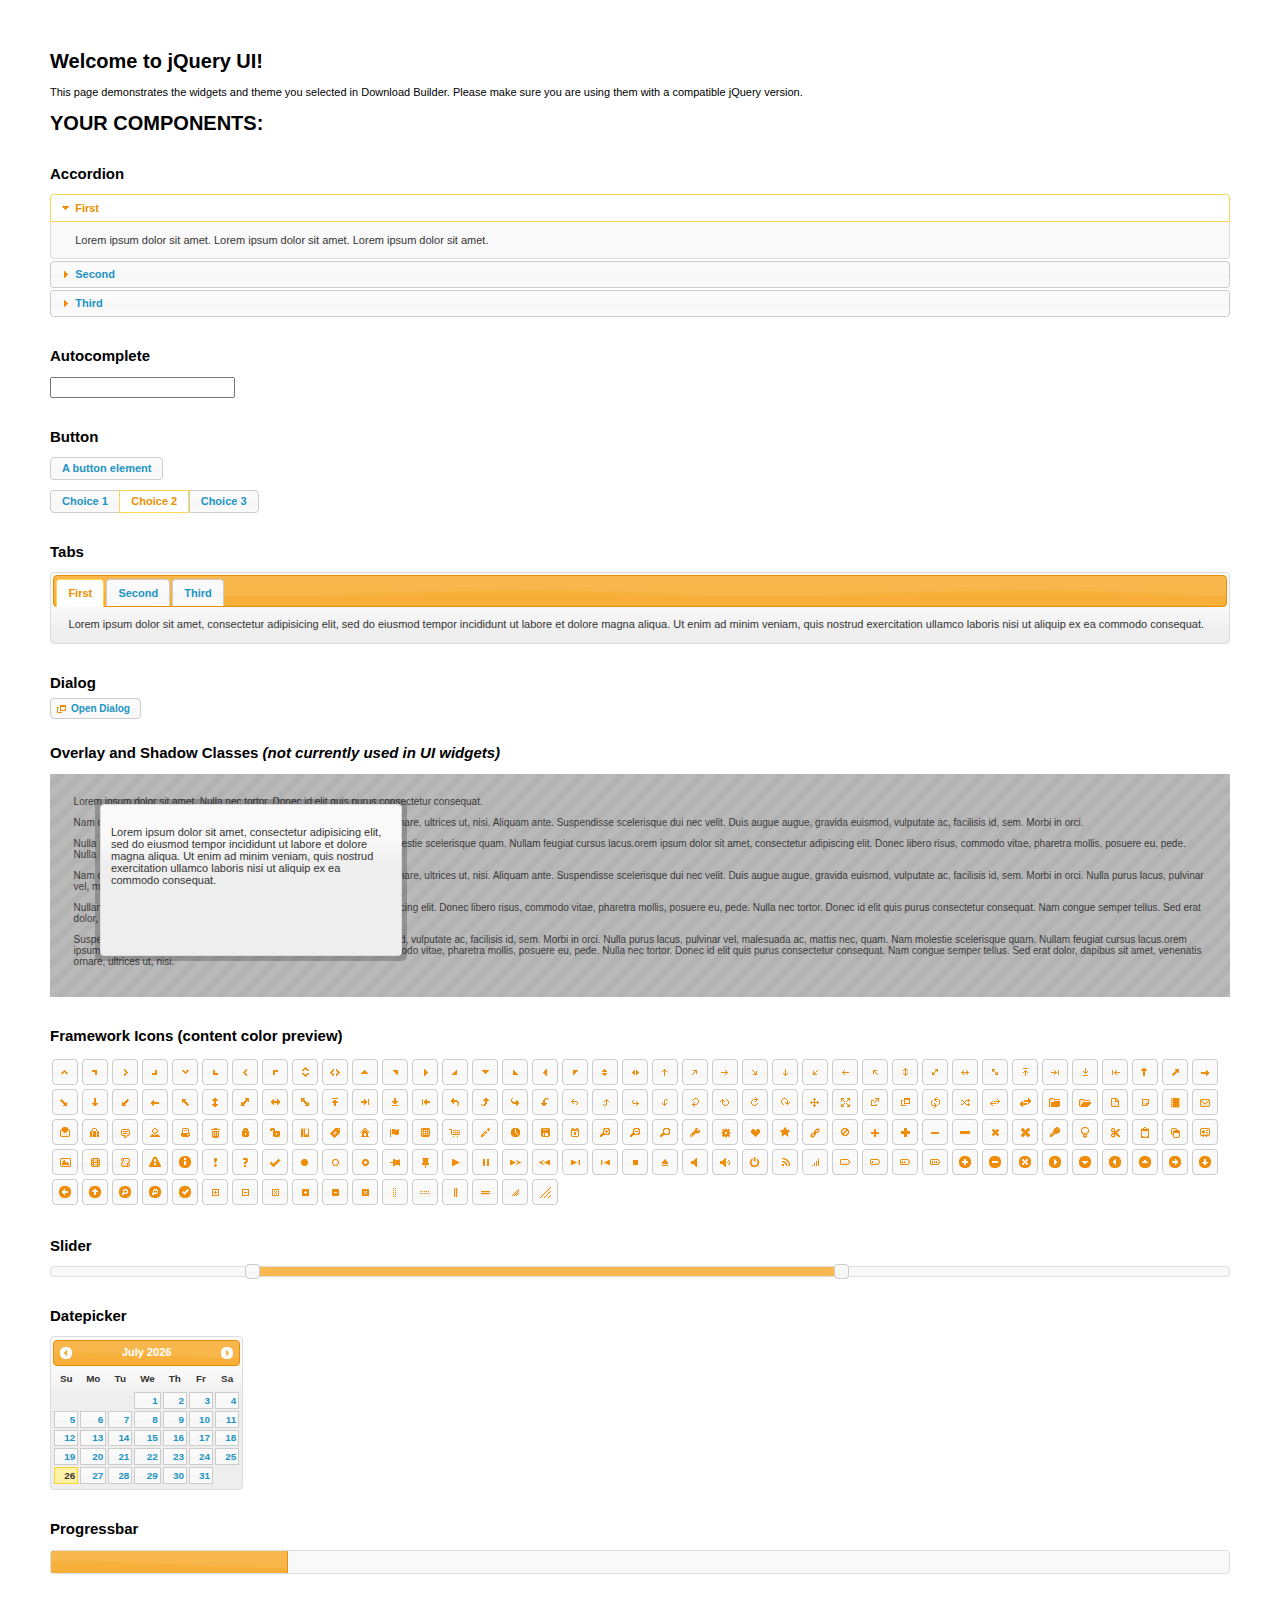
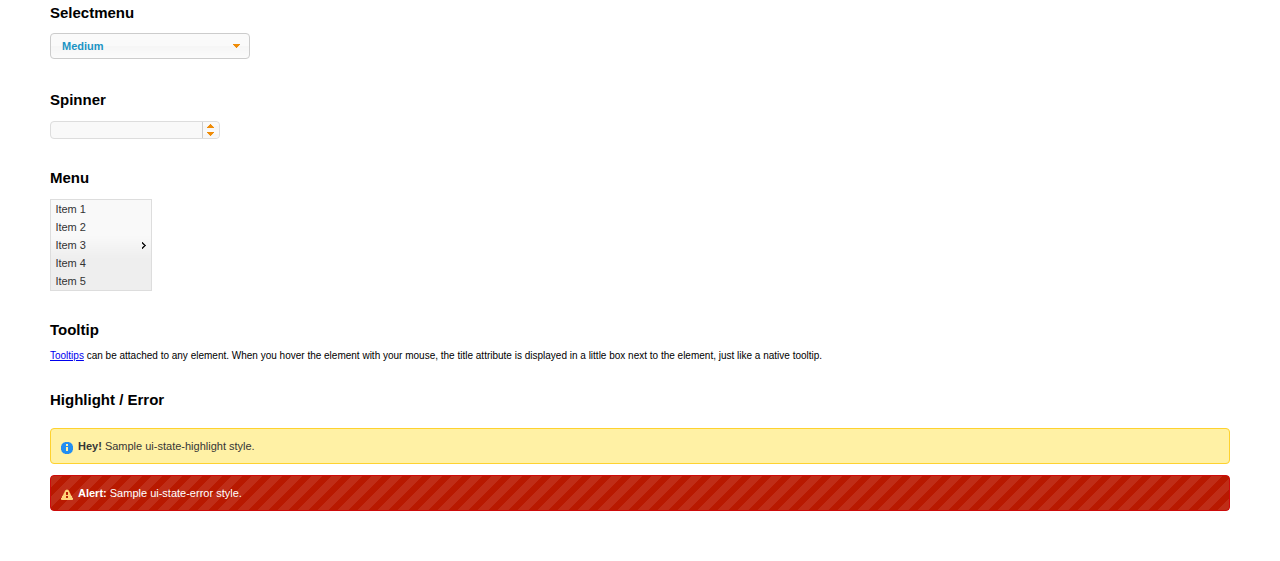
<file: assets/lib/jquery-ui/index.html>
<!doctype html>
<html lang="us">
<head>
	<meta charset="utf-8">
	<title>jQuery UI Example Page</title>
	<link href="jquery-ui.css" rel="stylesheet">
	<style>
	body{
		font: 62.5% "Trebuchet MS", sans-serif;
		margin: 50px;
	}
	.demoHeaders {
		margin-top: 2em;
	}
	#dialog-link {
		padding: .4em 1em .4em 20px;
		text-decoration: none;
		position: relative;
	}
	#dialog-link span.ui-icon {
		margin: 0 5px 0 0;
		position: absolute;
		left: .2em;
		top: 50%;
		margin-top: -8px;
	}
	#icons {
		margin: 0;
		padding: 0;
	}
	#icons li {
		margin: 2px;
		position: relative;
		padding: 4px 0;
		cursor: pointer;
		float: left;
		list-style: none;
	}
	#icons span.ui-icon {
		float: left;
		margin: 0 4px;
	}
	.fakewindowcontain .ui-widget-overlay {
		position: absolute;
	}
	select {
		width: 200px;
	}
	</style>
</head>
<body>

<h1>Welcome to jQuery UI!</h1>

<div class="ui-widget">
	<p>This page demonstrates the widgets and theme you selected in Download Builder. Please make sure you are using them with a compatible jQuery version.</p>
</div>

<h1>YOUR COMPONENTS:</h1>


<!-- Accordion -->
<h2 class="demoHeaders">Accordion</h2>
<div id="accordion">
	<h3>First</h3>
	<div>Lorem ipsum dolor sit amet. Lorem ipsum dolor sit amet. Lorem ipsum dolor sit amet.</div>
	<h3>Second</h3>
	<div>Phasellus mattis tincidunt nibh.</div>
	<h3>Third</h3>
	<div>Nam dui erat, auctor a, dignissim quis.</div>
</div>



<!-- Autocomplete -->
<h2 class="demoHeaders">Autocomplete</h2>
<div>
	<input id="autocomplete" title="type &quot;a&quot;">
</div>



<!-- Button -->
<h2 class="demoHeaders">Button</h2>
<button id="button">A button element</button>
<form style="margin-top: 1em;">
	<div id="radioset">
		<input type="radio" id="radio1" name="radio"><label for="radio1">Choice 1</label>
		<input type="radio" id="radio2" name="radio" checked="checked"><label for="radio2">Choice 2</label>
		<input type="radio" id="radio3" name="radio"><label for="radio3">Choice 3</label>
	</div>
</form>



<!-- Tabs -->
<h2 class="demoHeaders">Tabs</h2>
<div id="tabs">
	<ul>
		<li><a href="#tabs-1">First</a></li>
		<li><a href="#tabs-2">Second</a></li>
		<li><a href="#tabs-3">Third</a></li>
	</ul>
	<div id="tabs-1">Lorem ipsum dolor sit amet, consectetur adipisicing elit, sed do eiusmod tempor incididunt ut labore et dolore magna aliqua. Ut enim ad minim veniam, quis nostrud exercitation ullamco laboris nisi ut aliquip ex ea commodo consequat.</div>
	<div id="tabs-2">Phasellus mattis tincidunt nibh. Cras orci urna, blandit id, pretium vel, aliquet ornare, felis. Maecenas scelerisque sem non nisl. Fusce sed lorem in enim dictum bibendum.</div>
	<div id="tabs-3">Nam dui erat, auctor a, dignissim quis, sollicitudin eu, felis. Pellentesque nisi urna, interdum eget, sagittis et, consequat vestibulum, lacus. Mauris porttitor ullamcorper augue.</div>
</div>



<!-- Dialog NOTE: Dialog is not generated by UI in this demo so it can be visually styled in themeroller-->
<h2 class="demoHeaders">Dialog</h2>
<p><a href="#" id="dialog-link" class="ui-state-default ui-corner-all"><span class="ui-icon ui-icon-newwin"></span>Open Dialog</a></p>

<h2 class="demoHeaders">Overlay and Shadow Classes <em>(not currently used in UI widgets)</em></h2>
<div style="position: relative; width: 96%; height: 200px; padding:1% 2%; overflow:hidden;" class="fakewindowcontain">
	<p>Lorem ipsum dolor sit amet,  Nulla nec tortor. Donec id elit quis purus consectetur consequat. </p><p>Nam congue semper tellus. Sed erat dolor, dapibus sit amet, venenatis ornare, ultrices ut, nisi. Aliquam ante. Suspendisse scelerisque dui nec velit. Duis augue augue, gravida euismod, vulputate ac, facilisis id, sem. Morbi in orci. </p><p>Nulla purus lacus, pulvinar vel, malesuada ac, mattis nec, quam. Nam molestie scelerisque quam. Nullam feugiat cursus lacus.orem ipsum dolor sit amet, consectetur adipiscing elit. Donec libero risus, commodo vitae, pharetra mollis, posuere eu, pede. Nulla nec tortor. Donec id elit quis purus consectetur consequat. </p><p>Nam congue semper tellus. Sed erat dolor, dapibus sit amet, venenatis ornare, ultrices ut, nisi. Aliquam ante. Suspendisse scelerisque dui nec velit. Duis augue augue, gravida euismod, vulputate ac, facilisis id, sem. Morbi in orci. Nulla purus lacus, pulvinar vel, malesuada ac, mattis nec, quam. Nam molestie scelerisque quam. </p><p>Nullam feugiat cursus lacus.orem ipsum dolor sit amet, consectetur adipiscing elit. Donec libero risus, commodo vitae, pharetra mollis, posuere eu, pede. Nulla nec tortor. Donec id elit quis purus consectetur consequat. Nam congue semper tellus. Sed erat dolor, dapibus sit amet, venenatis ornare, ultrices ut, nisi. Aliquam ante. </p><p>Suspendisse scelerisque dui nec velit. Duis augue augue, gravida euismod, vulputate ac, facilisis id, sem. Morbi in orci. Nulla purus lacus, pulvinar vel, malesuada ac, mattis nec, quam. Nam molestie scelerisque quam. Nullam feugiat cursus lacus.orem ipsum dolor sit amet, consectetur adipiscing elit. Donec libero risus, commodo vitae, pharetra mollis, posuere eu, pede. Nulla nec tortor. Donec id elit quis purus consectetur consequat. Nam congue semper tellus. Sed erat dolor, dapibus sit amet, venenatis ornare, ultrices ut, nisi. </p>

	<!-- ui-dialog -->
	<div class="ui-overlay"><div class="ui-widget-overlay"></div><div class="ui-widget-shadow ui-corner-all" style="width: 302px; height: 152px; position: absolute; left: 50px; top: 30px;"></div></div>
	<div style="position: absolute; width: 280px; height: 130px;left: 50px; top: 30px; padding: 10px;" class="ui-widget ui-widget-content ui-corner-all">
		<div class="ui-dialog-content ui-widget-content" style="background: none; border: 0;">
			<p>Lorem ipsum dolor sit amet, consectetur adipisicing elit, sed do eiusmod tempor incididunt ut labore et dolore magna aliqua. Ut enim ad minim veniam, quis nostrud exercitation ullamco laboris nisi ut aliquip ex ea commodo consequat.</p>
		</div>
	</div>

</div>

<!-- ui-dialog -->
<div id="dialog" title="Dialog Title">
	<p>Lorem ipsum dolor sit amet, consectetur adipisicing elit, sed do eiusmod tempor incididunt ut labore et dolore magna aliqua. Ut enim ad minim veniam, quis nostrud exercitation ullamco laboris nisi ut aliquip ex ea commodo consequat.</p>
</div>



<h2 class="demoHeaders">Framework Icons (content color preview)</h2>
<ul id="icons" class="ui-widget ui-helper-clearfix">
	<li class="ui-state-default ui-corner-all" title=".ui-icon-carat-1-n"><span class="ui-icon ui-icon-carat-1-n"></span></li>
	<li class="ui-state-default ui-corner-all" title=".ui-icon-carat-1-ne"><span class="ui-icon ui-icon-carat-1-ne"></span></li>
	<li class="ui-state-default ui-corner-all" title=".ui-icon-carat-1-e"><span class="ui-icon ui-icon-carat-1-e"></span></li>
	<li class="ui-state-default ui-corner-all" title=".ui-icon-carat-1-se"><span class="ui-icon ui-icon-carat-1-se"></span></li>
	<li class="ui-state-default ui-corner-all" title=".ui-icon-carat-1-s"><span class="ui-icon ui-icon-carat-1-s"></span></li>
	<li class="ui-state-default ui-corner-all" title=".ui-icon-carat-1-sw"><span class="ui-icon ui-icon-carat-1-sw"></span></li>
	<li class="ui-state-default ui-corner-all" title=".ui-icon-carat-1-w"><span class="ui-icon ui-icon-carat-1-w"></span></li>
	<li class="ui-state-default ui-corner-all" title=".ui-icon-carat-1-nw"><span class="ui-icon ui-icon-carat-1-nw"></span></li>
	<li class="ui-state-default ui-corner-all" title=".ui-icon-carat-2-n-s"><span class="ui-icon ui-icon-carat-2-n-s"></span></li>
	<li class="ui-state-default ui-corner-all" title=".ui-icon-carat-2-e-w"><span class="ui-icon ui-icon-carat-2-e-w"></span></li>
	<li class="ui-state-default ui-corner-all" title=".ui-icon-triangle-1-n"><span class="ui-icon ui-icon-triangle-1-n"></span></li>
	<li class="ui-state-default ui-corner-all" title=".ui-icon-triangle-1-ne"><span class="ui-icon ui-icon-triangle-1-ne"></span></li>
	<li class="ui-state-default ui-corner-all" title=".ui-icon-triangle-1-e"><span class="ui-icon ui-icon-triangle-1-e"></span></li>
	<li class="ui-state-default ui-corner-all" title=".ui-icon-triangle-1-se"><span class="ui-icon ui-icon-triangle-1-se"></span></li>
	<li class="ui-state-default ui-corner-all" title=".ui-icon-triangle-1-s"><span class="ui-icon ui-icon-triangle-1-s"></span></li>
	<li class="ui-state-default ui-corner-all" title=".ui-icon-triangle-1-sw"><span class="ui-icon ui-icon-triangle-1-sw"></span></li>
	<li class="ui-state-default ui-corner-all" title=".ui-icon-triangle-1-w"><span class="ui-icon ui-icon-triangle-1-w"></span></li>
	<li class="ui-state-default ui-corner-all" title=".ui-icon-triangle-1-nw"><span class="ui-icon ui-icon-triangle-1-nw"></span></li>
	<li class="ui-state-default ui-corner-all" title=".ui-icon-triangle-2-n-s"><span class="ui-icon ui-icon-triangle-2-n-s"></span></li>
	<li class="ui-state-default ui-corner-all" title=".ui-icon-triangle-2-e-w"><span class="ui-icon ui-icon-triangle-2-e-w"></span></li>
	<li class="ui-state-default ui-corner-all" title=".ui-icon-arrow-1-n"><span class="ui-icon ui-icon-arrow-1-n"></span></li>
	<li class="ui-state-default ui-corner-all" title=".ui-icon-arrow-1-ne"><span class="ui-icon ui-icon-arrow-1-ne"></span></li>
	<li class="ui-state-default ui-corner-all" title=".ui-icon-arrow-1-e"><span class="ui-icon ui-icon-arrow-1-e"></span></li>
	<li class="ui-state-default ui-corner-all" title=".ui-icon-arrow-1-se"><span class="ui-icon ui-icon-arrow-1-se"></span></li>
	<li class="ui-state-default ui-corner-all" title=".ui-icon-arrow-1-s"><span class="ui-icon ui-icon-arrow-1-s"></span></li>
	<li class="ui-state-default ui-corner-all" title=".ui-icon-arrow-1-sw"><span class="ui-icon ui-icon-arrow-1-sw"></span></li>
	<li class="ui-state-default ui-corner-all" title=".ui-icon-arrow-1-w"><span class="ui-icon ui-icon-arrow-1-w"></span></li>
	<li class="ui-state-default ui-corner-all" title=".ui-icon-arrow-1-nw"><span class="ui-icon ui-icon-arrow-1-nw"></span></li>
	<li class="ui-state-default ui-corner-all" title=".ui-icon-arrow-2-n-s"><span class="ui-icon ui-icon-arrow-2-n-s"></span></li>
	<li class="ui-state-default ui-corner-all" title=".ui-icon-arrow-2-ne-sw"><span class="ui-icon ui-icon-arrow-2-ne-sw"></span></li>
	<li class="ui-state-default ui-corner-all" title=".ui-icon-arrow-2-e-w"><span class="ui-icon ui-icon-arrow-2-e-w"></span></li>
	<li class="ui-state-default ui-corner-all" title=".ui-icon-arrow-2-se-nw"><span class="ui-icon ui-icon-arrow-2-se-nw"></span></li>
	<li class="ui-state-default ui-corner-all" title=".ui-icon-arrowstop-1-n"><span class="ui-icon ui-icon-arrowstop-1-n"></span></li>
	<li class="ui-state-default ui-corner-all" title=".ui-icon-arrowstop-1-e"><span class="ui-icon ui-icon-arrowstop-1-e"></span></li>
	<li class="ui-state-default ui-corner-all" title=".ui-icon-arrowstop-1-s"><span class="ui-icon ui-icon-arrowstop-1-s"></span></li>
	<li class="ui-state-default ui-corner-all" title=".ui-icon-arrowstop-1-w"><span class="ui-icon ui-icon-arrowstop-1-w"></span></li>
	<li class="ui-state-default ui-corner-all" title=".ui-icon-arrowthick-1-n"><span class="ui-icon ui-icon-arrowthick-1-n"></span></li>
	<li class="ui-state-default ui-corner-all" title=".ui-icon-arrowthick-1-ne"><span class="ui-icon ui-icon-arrowthick-1-ne"></span></li>
	<li class="ui-state-default ui-corner-all" title=".ui-icon-arrowthick-1-e"><span class="ui-icon ui-icon-arrowthick-1-e"></span></li>
	<li class="ui-state-default ui-corner-all" title=".ui-icon-arrowthick-1-se"><span class="ui-icon ui-icon-arrowthick-1-se"></span></li>
	<li class="ui-state-default ui-corner-all" title=".ui-icon-arrowthick-1-s"><span class="ui-icon ui-icon-arrowthick-1-s"></span></li>
	<li class="ui-state-default ui-corner-all" title=".ui-icon-arrowthick-1-sw"><span class="ui-icon ui-icon-arrowthick-1-sw"></span></li>
	<li class="ui-state-default ui-corner-all" title=".ui-icon-arrowthick-1-w"><span class="ui-icon ui-icon-arrowthick-1-w"></span></li>
	<li class="ui-state-default ui-corner-all" title=".ui-icon-arrowthick-1-nw"><span class="ui-icon ui-icon-arrowthick-1-nw"></span></li>
	<li class="ui-state-default ui-corner-all" title=".ui-icon-arrowthick-2-n-s"><span class="ui-icon ui-icon-arrowthick-2-n-s"></span></li>
	<li class="ui-state-default ui-corner-all" title=".ui-icon-arrowthick-2-ne-sw"><span class="ui-icon ui-icon-arrowthick-2-ne-sw"></span></li>
	<li class="ui-state-default ui-corner-all" title=".ui-icon-arrowthick-2-e-w"><span class="ui-icon ui-icon-arrowthick-2-e-w"></span></li>
	<li class="ui-state-default ui-corner-all" title=".ui-icon-arrowthick-2-se-nw"><span class="ui-icon ui-icon-arrowthick-2-se-nw"></span></li>
	<li class="ui-state-default ui-corner-all" title=".ui-icon-arrowthickstop-1-n"><span class="ui-icon ui-icon-arrowthickstop-1-n"></span></li>
	<li class="ui-state-default ui-corner-all" title=".ui-icon-arrowthickstop-1-e"><span class="ui-icon ui-icon-arrowthickstop-1-e"></span></li>
	<li class="ui-state-default ui-corner-all" title=".ui-icon-arrowthickstop-1-s"><span class="ui-icon ui-icon-arrowthickstop-1-s"></span></li>
	<li class="ui-state-default ui-corner-all" title=".ui-icon-arrowthickstop-1-w"><span class="ui-icon ui-icon-arrowthickstop-1-w"></span></li>
	<li class="ui-state-default ui-corner-all" title=".ui-icon-arrowreturnthick-1-w"><span class="ui-icon ui-icon-arrowreturnthick-1-w"></span></li>
	<li class="ui-state-default ui-corner-all" title=".ui-icon-arrowreturnthick-1-n"><span class="ui-icon ui-icon-arrowreturnthick-1-n"></span></li>
	<li class="ui-state-default ui-corner-all" title=".ui-icon-arrowreturnthick-1-e"><span class="ui-icon ui-icon-arrowreturnthick-1-e"></span></li>
	<li class="ui-state-default ui-corner-all" title=".ui-icon-arrowreturnthick-1-s"><span class="ui-icon ui-icon-arrowreturnthick-1-s"></span></li>
	<li class="ui-state-default ui-corner-all" title=".ui-icon-arrowreturn-1-w"><span class="ui-icon ui-icon-arrowreturn-1-w"></span></li>
	<li class="ui-state-default ui-corner-all" title=".ui-icon-arrowreturn-1-n"><span class="ui-icon ui-icon-arrowreturn-1-n"></span></li>
	<li class="ui-state-default ui-corner-all" title=".ui-icon-arrowreturn-1-e"><span class="ui-icon ui-icon-arrowreturn-1-e"></span></li>
	<li class="ui-state-default ui-corner-all" title=".ui-icon-arrowreturn-1-s"><span class="ui-icon ui-icon-arrowreturn-1-s"></span></li>
	<li class="ui-state-default ui-corner-all" title=".ui-icon-arrowrefresh-1-w"><span class="ui-icon ui-icon-arrowrefresh-1-w"></span></li>
	<li class="ui-state-default ui-corner-all" title=".ui-icon-arrowrefresh-1-n"><span class="ui-icon ui-icon-arrowrefresh-1-n"></span></li>
	<li class="ui-state-default ui-corner-all" title=".ui-icon-arrowrefresh-1-e"><span class="ui-icon ui-icon-arrowrefresh-1-e"></span></li>
	<li class="ui-state-default ui-corner-all" title=".ui-icon-arrowrefresh-1-s"><span class="ui-icon ui-icon-arrowrefresh-1-s"></span></li>
	<li class="ui-state-default ui-corner-all" title=".ui-icon-arrow-4"><span class="ui-icon ui-icon-arrow-4"></span></li>
	<li class="ui-state-default ui-corner-all" title=".ui-icon-arrow-4-diag"><span class="ui-icon ui-icon-arrow-4-diag"></span></li>
	<li class="ui-state-default ui-corner-all" title=".ui-icon-extlink"><span class="ui-icon ui-icon-extlink"></span></li>
	<li class="ui-state-default ui-corner-all" title=".ui-icon-newwin"><span class="ui-icon ui-icon-newwin"></span></li>
	<li class="ui-state-default ui-corner-all" title=".ui-icon-refresh"><span class="ui-icon ui-icon-refresh"></span></li>
	<li class="ui-state-default ui-corner-all" title=".ui-icon-shuffle"><span class="ui-icon ui-icon-shuffle"></span></li>
	<li class="ui-state-default ui-corner-all" title=".ui-icon-transfer-e-w"><span class="ui-icon ui-icon-transfer-e-w"></span></li>
	<li class="ui-state-default ui-corner-all" title=".ui-icon-transferthick-e-w"><span class="ui-icon ui-icon-transferthick-e-w"></span></li>
	<li class="ui-state-default ui-corner-all" title=".ui-icon-folder-collapsed"><span class="ui-icon ui-icon-folder-collapsed"></span></li>
	<li class="ui-state-default ui-corner-all" title=".ui-icon-folder-open"><span class="ui-icon ui-icon-folder-open"></span></li>
	<li class="ui-state-default ui-corner-all" title=".ui-icon-document"><span class="ui-icon ui-icon-document"></span></li>
	<li class="ui-state-default ui-corner-all" title=".ui-icon-document-b"><span class="ui-icon ui-icon-document-b"></span></li>
	<li class="ui-state-default ui-corner-all" title=".ui-icon-note"><span class="ui-icon ui-icon-note"></span></li>
	<li class="ui-state-default ui-corner-all" title=".ui-icon-mail-closed"><span class="ui-icon ui-icon-mail-closed"></span></li>
	<li class="ui-state-default ui-corner-all" title=".ui-icon-mail-open"><span class="ui-icon ui-icon-mail-open"></span></li>
	<li class="ui-state-default ui-corner-all" title=".ui-icon-suitcase"><span class="ui-icon ui-icon-suitcase"></span></li>
	<li class="ui-state-default ui-corner-all" title=".ui-icon-comment"><span class="ui-icon ui-icon-comment"></span></li>
	<li class="ui-state-default ui-corner-all" title=".ui-icon-person"><span class="ui-icon ui-icon-person"></span></li>
	<li class="ui-state-default ui-corner-all" title=".ui-icon-print"><span class="ui-icon ui-icon-print"></span></li>
	<li class="ui-state-default ui-corner-all" title=".ui-icon-trash"><span class="ui-icon ui-icon-trash"></span></li>
	<li class="ui-state-default ui-corner-all" title=".ui-icon-locked"><span class="ui-icon ui-icon-locked"></span></li>
	<li class="ui-state-default ui-corner-all" title=".ui-icon-unlocked"><span class="ui-icon ui-icon-unlocked"></span></li>
	<li class="ui-state-default ui-corner-all" title=".ui-icon-bookmark"><span class="ui-icon ui-icon-bookmark"></span></li>
	<li class="ui-state-default ui-corner-all" title=".ui-icon-tag"><span class="ui-icon ui-icon-tag"></span></li>
	<li class="ui-state-default ui-corner-all" title=".ui-icon-home"><span class="ui-icon ui-icon-home"></span></li>
	<li class="ui-state-default ui-corner-all" title=".ui-icon-flag"><span class="ui-icon ui-icon-flag"></span></li>
	<li class="ui-state-default ui-corner-all" title=".ui-icon-calculator"><span class="ui-icon ui-icon-calculator"></span></li>
	<li class="ui-state-default ui-corner-all" title=".ui-icon-cart"><span class="ui-icon ui-icon-cart"></span></li>
	<li class="ui-state-default ui-corner-all" title=".ui-icon-pencil"><span class="ui-icon ui-icon-pencil"></span></li>
	<li class="ui-state-default ui-corner-all" title=".ui-icon-clock"><span class="ui-icon ui-icon-clock"></span></li>
	<li class="ui-state-default ui-corner-all" title=".ui-icon-disk"><span class="ui-icon ui-icon-disk"></span></li>
	<li class="ui-state-default ui-corner-all" title=".ui-icon-calendar"><span class="ui-icon ui-icon-calendar"></span></li>
	<li class="ui-state-default ui-corner-all" title=".ui-icon-zoomin"><span class="ui-icon ui-icon-zoomin"></span></li>
	<li class="ui-state-default ui-corner-all" title=".ui-icon-zoomout"><span class="ui-icon ui-icon-zoomout"></span></li>
	<li class="ui-state-default ui-corner-all" title=".ui-icon-search"><span class="ui-icon ui-icon-search"></span></li>
	<li class="ui-state-default ui-corner-all" title=".ui-icon-wrench"><span class="ui-icon ui-icon-wrench"></span></li>
	<li class="ui-state-default ui-corner-all" title=".ui-icon-gear"><span class="ui-icon ui-icon-gear"></span></li>
	<li class="ui-state-default ui-corner-all" title=".ui-icon-heart"><span class="ui-icon ui-icon-heart"></span></li>
	<li class="ui-state-default ui-corner-all" title=".ui-icon-star"><span class="ui-icon ui-icon-star"></span></li>
	<li class="ui-state-default ui-corner-all" title=".ui-icon-link"><span class="ui-icon ui-icon-link"></span></li>
	<li class="ui-state-default ui-corner-all" title=".ui-icon-cancel"><span class="ui-icon ui-icon-cancel"></span></li>
	<li class="ui-state-default ui-corner-all" title=".ui-icon-plus"><span class="ui-icon ui-icon-plus"></span></li>
	<li class="ui-state-default ui-corner-all" title=".ui-icon-plusthick"><span class="ui-icon ui-icon-plusthick"></span></li>
	<li class="ui-state-default ui-corner-all" title=".ui-icon-minus"><span class="ui-icon ui-icon-minus"></span></li>
	<li class="ui-state-default ui-corner-all" title=".ui-icon-minusthick"><span class="ui-icon ui-icon-minusthick"></span></li>
	<li class="ui-state-default ui-corner-all" title=".ui-icon-close"><span class="ui-icon ui-icon-close"></span></li>
	<li class="ui-state-default ui-corner-all" title=".ui-icon-closethick"><span class="ui-icon ui-icon-closethick"></span></li>
	<li class="ui-state-default ui-corner-all" title=".ui-icon-key"><span class="ui-icon ui-icon-key"></span></li>
	<li class="ui-state-default ui-corner-all" title=".ui-icon-lightbulb"><span class="ui-icon ui-icon-lightbulb"></span></li>
	<li class="ui-state-default ui-corner-all" title=".ui-icon-scissors"><span class="ui-icon ui-icon-scissors"></span></li>
	<li class="ui-state-default ui-corner-all" title=".ui-icon-clipboard"><span class="ui-icon ui-icon-clipboard"></span></li>
	<li class="ui-state-default ui-corner-all" title=".ui-icon-copy"><span class="ui-icon ui-icon-copy"></span></li>
	<li class="ui-state-default ui-corner-all" title=".ui-icon-contact"><span class="ui-icon ui-icon-contact"></span></li>
	<li class="ui-state-default ui-corner-all" title=".ui-icon-image"><span class="ui-icon ui-icon-image"></span></li>
	<li class="ui-state-default ui-corner-all" title=".ui-icon-video"><span class="ui-icon ui-icon-video"></span></li>
	<li class="ui-state-default ui-corner-all" title=".ui-icon-script"><span class="ui-icon ui-icon-script"></span></li>
	<li class="ui-state-default ui-corner-all" title=".ui-icon-alert"><span class="ui-icon ui-icon-alert"></span></li>
	<li class="ui-state-default ui-corner-all" title=".ui-icon-info"><span class="ui-icon ui-icon-info"></span></li>
	<li class="ui-state-default ui-corner-all" title=".ui-icon-notice"><span class="ui-icon ui-icon-notice"></span></li>
	<li class="ui-state-default ui-corner-all" title=".ui-icon-help"><span class="ui-icon ui-icon-help"></span></li>
	<li class="ui-state-default ui-corner-all" title=".ui-icon-check"><span class="ui-icon ui-icon-check"></span></li>
	<li class="ui-state-default ui-corner-all" title=".ui-icon-bullet"><span class="ui-icon ui-icon-bullet"></span></li>
	<li class="ui-state-default ui-corner-all" title=".ui-icon-radio-off"><span class="ui-icon ui-icon-radio-off"></span></li>
	<li class="ui-state-default ui-corner-all" title=".ui-icon-radio-on"><span class="ui-icon ui-icon-radio-on"></span></li>
	<li class="ui-state-default ui-corner-all" title=".ui-icon-pin-w"><span class="ui-icon ui-icon-pin-w"></span></li>
	<li class="ui-state-default ui-corner-all" title=".ui-icon-pin-s"><span class="ui-icon ui-icon-pin-s"></span></li>
	<li class="ui-state-default ui-corner-all" title=".ui-icon-play"><span class="ui-icon ui-icon-play"></span></li>
	<li class="ui-state-default ui-corner-all" title=".ui-icon-pause"><span class="ui-icon ui-icon-pause"></span></li>
	<li class="ui-state-default ui-corner-all" title=".ui-icon-seek-next"><span class="ui-icon ui-icon-seek-next"></span></li>
	<li class="ui-state-default ui-corner-all" title=".ui-icon-seek-prev"><span class="ui-icon ui-icon-seek-prev"></span></li>
	<li class="ui-state-default ui-corner-all" title=".ui-icon-seek-end"><span class="ui-icon ui-icon-seek-end"></span></li>
	<li class="ui-state-default ui-corner-all" title=".ui-icon-seek-first"><span class="ui-icon ui-icon-seek-first"></span></li>
	<li class="ui-state-default ui-corner-all" title=".ui-icon-stop"><span class="ui-icon ui-icon-stop"></span></li>
	<li class="ui-state-default ui-corner-all" title=".ui-icon-eject"><span class="ui-icon ui-icon-eject"></span></li>
	<li class="ui-state-default ui-corner-all" title=".ui-icon-volume-off"><span class="ui-icon ui-icon-volume-off"></span></li>
	<li class="ui-state-default ui-corner-all" title=".ui-icon-volume-on"><span class="ui-icon ui-icon-volume-on"></span></li>
	<li class="ui-state-default ui-corner-all" title=".ui-icon-power"><span class="ui-icon ui-icon-power"></span></li>
	<li class="ui-state-default ui-corner-all" title=".ui-icon-signal-diag"><span class="ui-icon ui-icon-signal-diag"></span></li>
	<li class="ui-state-default ui-corner-all" title=".ui-icon-signal"><span class="ui-icon ui-icon-signal"></span></li>
	<li class="ui-state-default ui-corner-all" title=".ui-icon-battery-0"><span class="ui-icon ui-icon-battery-0"></span></li>
	<li class="ui-state-default ui-corner-all" title=".ui-icon-battery-1"><span class="ui-icon ui-icon-battery-1"></span></li>
	<li class="ui-state-default ui-corner-all" title=".ui-icon-battery-2"><span class="ui-icon ui-icon-battery-2"></span></li>
	<li class="ui-state-default ui-corner-all" title=".ui-icon-battery-3"><span class="ui-icon ui-icon-battery-3"></span></li>
	<li class="ui-state-default ui-corner-all" title=".ui-icon-circle-plus"><span class="ui-icon ui-icon-circle-plus"></span></li>
	<li class="ui-state-default ui-corner-all" title=".ui-icon-circle-minus"><span class="ui-icon ui-icon-circle-minus"></span></li>
	<li class="ui-state-default ui-corner-all" title=".ui-icon-circle-close"><span class="ui-icon ui-icon-circle-close"></span></li>
	<li class="ui-state-default ui-corner-all" title=".ui-icon-circle-triangle-e"><span class="ui-icon ui-icon-circle-triangle-e"></span></li>
	<li class="ui-state-default ui-corner-all" title=".ui-icon-circle-triangle-s"><span class="ui-icon ui-icon-circle-triangle-s"></span></li>
	<li class="ui-state-default ui-corner-all" title=".ui-icon-circle-triangle-w"><span class="ui-icon ui-icon-circle-triangle-w"></span></li>
	<li class="ui-state-default ui-corner-all" title=".ui-icon-circle-triangle-n"><span class="ui-icon ui-icon-circle-triangle-n"></span></li>
	<li class="ui-state-default ui-corner-all" title=".ui-icon-circle-arrow-e"><span class="ui-icon ui-icon-circle-arrow-e"></span></li>
	<li class="ui-state-default ui-corner-all" title=".ui-icon-circle-arrow-s"><span class="ui-icon ui-icon-circle-arrow-s"></span></li>
	<li class="ui-state-default ui-corner-all" title=".ui-icon-circle-arrow-w"><span class="ui-icon ui-icon-circle-arrow-w"></span></li>
	<li class="ui-state-default ui-corner-all" title=".ui-icon-circle-arrow-n"><span class="ui-icon ui-icon-circle-arrow-n"></span></li>
	<li class="ui-state-default ui-corner-all" title=".ui-icon-circle-zoomin"><span class="ui-icon ui-icon-circle-zoomin"></span></li>
	<li class="ui-state-default ui-corner-all" title=".ui-icon-circle-zoomout"><span class="ui-icon ui-icon-circle-zoomout"></span></li>
	<li class="ui-state-default ui-corner-all" title=".ui-icon-circle-check"><span class="ui-icon ui-icon-circle-check"></span></li>
	<li class="ui-state-default ui-corner-all" title=".ui-icon-circlesmall-plus"><span class="ui-icon ui-icon-circlesmall-plus"></span></li>
	<li class="ui-state-default ui-corner-all" title=".ui-icon-circlesmall-minus"><span class="ui-icon ui-icon-circlesmall-minus"></span></li>
	<li class="ui-state-default ui-corner-all" title=".ui-icon-circlesmall-close"><span class="ui-icon ui-icon-circlesmall-close"></span></li>
	<li class="ui-state-default ui-corner-all" title=".ui-icon-squaresmall-plus"><span class="ui-icon ui-icon-squaresmall-plus"></span></li>
	<li class="ui-state-default ui-corner-all" title=".ui-icon-squaresmall-minus"><span class="ui-icon ui-icon-squaresmall-minus"></span></li>
	<li class="ui-state-default ui-corner-all" title=".ui-icon-squaresmall-close"><span class="ui-icon ui-icon-squaresmall-close"></span></li>
	<li class="ui-state-default ui-corner-all" title=".ui-icon-grip-dotted-vertical"><span class="ui-icon ui-icon-grip-dotted-vertical"></span></li>
	<li class="ui-state-default ui-corner-all" title=".ui-icon-grip-dotted-horizontal"><span class="ui-icon ui-icon-grip-dotted-horizontal"></span></li>
	<li class="ui-state-default ui-corner-all" title=".ui-icon-grip-solid-vertical"><span class="ui-icon ui-icon-grip-solid-vertical"></span></li>
	<li class="ui-state-default ui-corner-all" title=".ui-icon-grip-solid-horizontal"><span class="ui-icon ui-icon-grip-solid-horizontal"></span></li>
	<li class="ui-state-default ui-corner-all" title=".ui-icon-gripsmall-diagonal-se"><span class="ui-icon ui-icon-gripsmall-diagonal-se"></span></li>
	<li class="ui-state-default ui-corner-all" title=".ui-icon-grip-diagonal-se"><span class="ui-icon ui-icon-grip-diagonal-se"></span></li>
</ul>


<!-- Slider -->
<h2 class="demoHeaders">Slider</h2>
<div id="slider"></div>



<!-- Datepicker -->
<h2 class="demoHeaders">Datepicker</h2>
<div id="datepicker"></div>



<!-- Progressbar -->
<h2 class="demoHeaders">Progressbar</h2>
<div id="progressbar"></div>



<!-- Progressbar -->
<h2 class="demoHeaders">Selectmenu</h2>
<select id="selectmenu">
	<option>Slower</option>
	<option>Slow</option>
	<option selected="selected">Medium</option>
	<option>Fast</option>
	<option>Faster</option>
</select>



<!-- Spinner -->
<h2 class="demoHeaders">Spinner</h2>
<input id="spinner">



<!-- Menu -->
<h2 class="demoHeaders">Menu</h2>
<ul style="width:100px;" id="menu">
	<li>Item 1</li>
	<li>Item 2</li>
	<li>Item 3
		<ul>
			<li>Item 3-1</li>
			<li>Item 3-2</li>
			<li>Item 3-3</li>
			<li>Item 3-4</li>
			<li>Item 3-5</li>
		</ul>
	</li>
	<li>Item 4</li>
	<li>Item 5</li>
</ul>



<!-- Tooltip -->
<h2 class="demoHeaders">Tooltip</h2>
<p id="tooltip">
	<a href="#" title="That&apos;s what this widget is">Tooltips</a> can be attached to any element. When you hover
the element with your mouse, the title attribute is displayed in a little box next to the element, just like a native tooltip.
</p>


<!-- Highlight / Error -->
<h2 class="demoHeaders">Highlight / Error</h2>
<div class="ui-widget">
	<div class="ui-state-highlight ui-corner-all" style="margin-top: 20px; padding: 0 .7em;">
		<p><span class="ui-icon ui-icon-info" style="float: left; margin-right: .3em;"></span>
		<strong>Hey!</strong> Sample ui-state-highlight style.</p>
	</div>
</div>
<br>
<div class="ui-widget">
	<div class="ui-state-error ui-corner-all" style="padding: 0 .7em;">
		<p><span class="ui-icon ui-icon-alert" style="float: left; margin-right: .3em;"></span>
		<strong>Alert:</strong> Sample ui-state-error style.</p>
	</div>
</div>

<script src="external/jquery/jquery.js"></script>
<script src="jquery-ui.js"></script>
<script>

$( "#accordion" ).accordion();



var availableTags = [
	"ActionScript",
	"AppleScript",
	"Asp",
	"BASIC",
	"C",
	"C++",
	"Clojure",
	"COBOL",
	"ColdFusion",
	"Erlang",
	"Fortran",
	"Groovy",
	"Haskell",
	"Java",
	"JavaScript",
	"Lisp",
	"Perl",
	"PHP",
	"Python",
	"Ruby",
	"Scala",
	"Scheme"
];
$( "#autocomplete" ).autocomplete({
	source: availableTags
});



$( "#button" ).button();
$( "#radioset" ).buttonset();



$( "#tabs" ).tabs();



$( "#dialog" ).dialog({
	autoOpen: false,
	width: 400,
	buttons: [
		{
			text: "Ok",
			click: function() {
				$( this ).dialog( "close" );
			}
		},
		{
			text: "Cancel",
			click: function() {
				$( this ).dialog( "close" );
			}
		}
	]
});

// Link to open the dialog
$( "#dialog-link" ).click(function( event ) {
	$( "#dialog" ).dialog( "open" );
	event.preventDefault();
});



$( "#datepicker" ).datepicker({
	inline: true
});



$( "#slider" ).slider({
	range: true,
	values: [ 17, 67 ]
});



$( "#progressbar" ).progressbar({
	value: 20
});



$( "#spinner" ).spinner();



$( "#menu" ).menu();



$( "#tooltip" ).tooltip();



$( "#selectmenu" ).selectmenu();


// Hover states on the static widgets
$( "#dialog-link, #icons li" ).hover(
	function() {
		$( this ).addClass( "ui-state-hover" );
	},
	function() {
		$( this ).removeClass( "ui-state-hover" );
	}
);
</script>
</body>
</html>
</file>
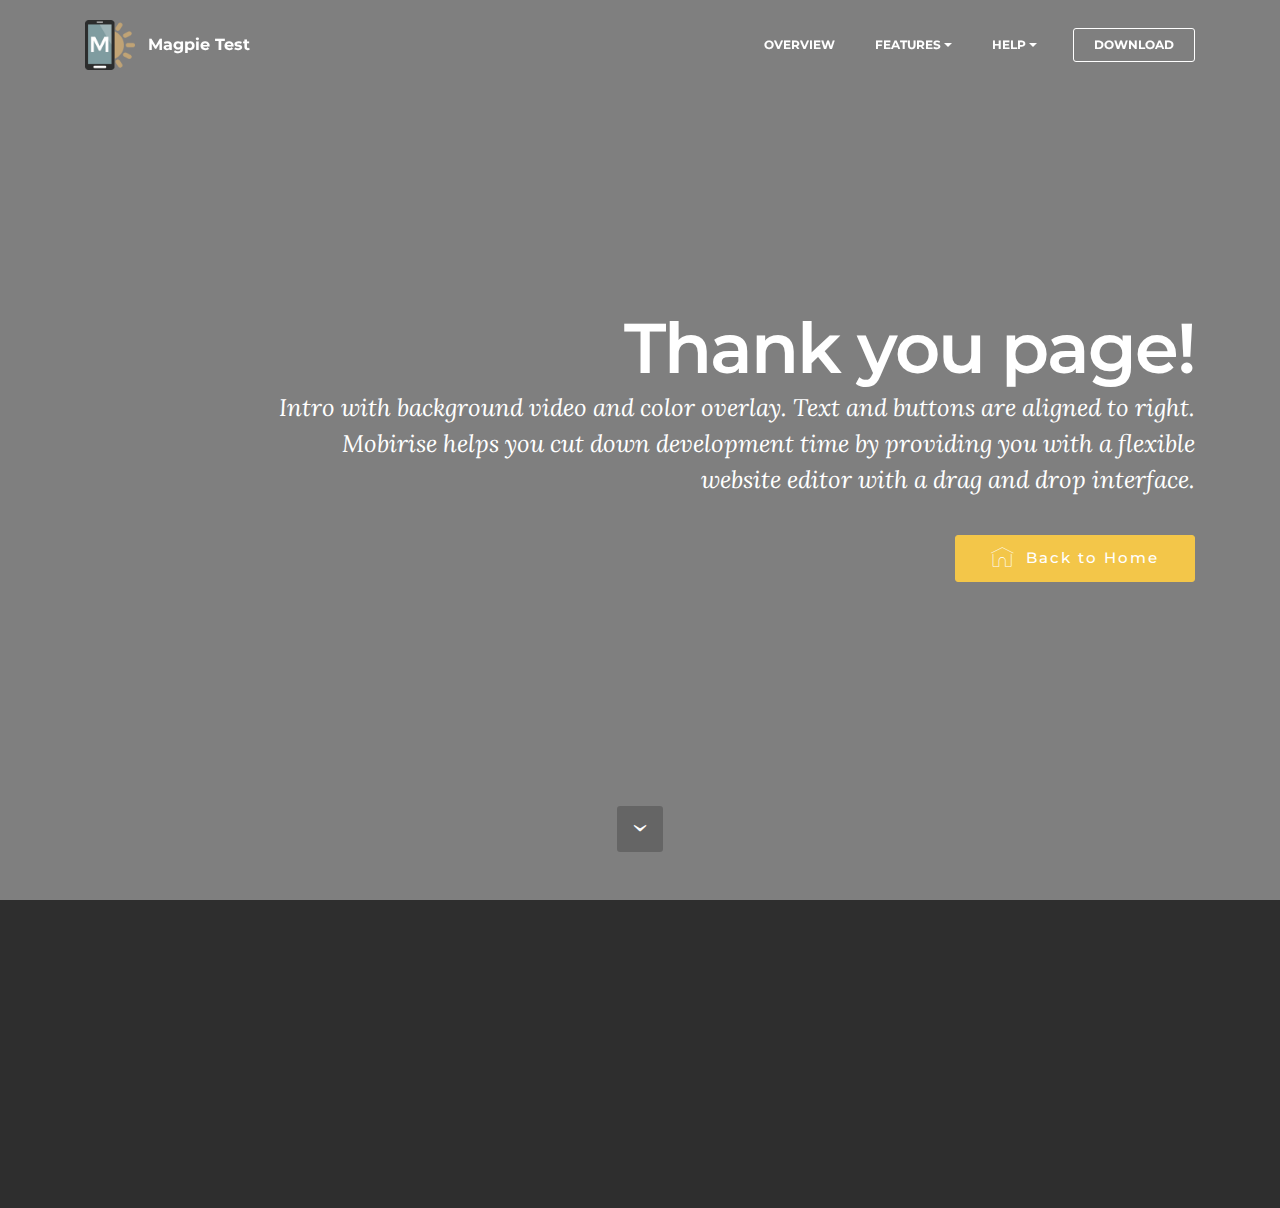
<file: php/magpie/thanks.html>
<!DOCTYPE html>
<html>
<head>
  <!-- Site made with Mobirise Website Builder v3.8.5, https://mobirise.com -->
  <meta charset="UTF-8">
  <meta http-equiv="X-UA-Compatible" content="IE=edge">
  <meta name="generator" content="Mobirise v3.8.5, mobirise.com">
  <meta name="viewport" content="width=device-width, initial-scale=1">
  <link rel="shortcut icon" href="assets/images/logo.png" type="image/x-icon">
  <meta name="description" content="">
  <title>Thanks</title>
  <link rel="stylesheet" href="https://fonts.googleapis.com/css?family=Lora:400,700,400italic,700italic&amp;subset=latin">
  <link rel="stylesheet" href="https://fonts.googleapis.com/css?family=Montserrat:400,700">
  <link rel="stylesheet" href="https://fonts.googleapis.com/css?family=Raleway:100,100i,200,200i,300,300i,400,400i,500,500i,600,600i,700,700i,800,800i,900,900i">
  <link rel="stylesheet" href="assets/et-line-font-plugin/style.css">
  <link rel="stylesheet" href="assets/bootstrap-material-design-font/css/material.css">
  <link rel="stylesheet" href="assets/web/assets/mobirise-icons/mobirise-icons.css">
  <link rel="stylesheet" href="assets/tether/tether.min.css">
  <link rel="stylesheet" href="assets/bootstrap/css/bootstrap.min.css">
  <link rel="stylesheet" href="assets/socicon/css/socicon.min.css">
  <link rel="stylesheet" href="assets/animate.css/animate.min.css">
  <link rel="stylesheet" href="assets/dropdown/css/style.css">
  <link rel="stylesheet" href="assets/theme/css/style.css">
  <link rel="stylesheet" href="assets/mobirise/css/mbr-additional.css" type="text/css">
  
  
  
</head>
<body>
<section id="menu-5">

    <nav class="navbar navbar-dropdown bg-color transparent navbar-fixed-top">
        <div class="container">

            <div class="mbr-table">
                <div class="mbr-table-cell">

                    <div class="navbar-brand">
                        <a href="#" class="navbar-logo"><img src="assets/images/logo.png" alt="Mobirise"></a>
                        <a class="navbar-caption" href="https://mobirise.com">Magpie Test</a>
                    </div>

                </div>
                <div class="mbr-table-cell">

                    <button class="navbar-toggler pull-xs-right hidden-md-up" type="button" data-toggle="collapse" data-target="#exCollapsingNavbar">
                        <div class="hamburger-icon"></div>
                    </button>

                    <ul class="nav-dropdown collapse pull-xs-right nav navbar-nav navbar-toggleable-sm" id="exCollapsingNavbar"><li class="nav-item"><a class="nav-link link" href="https://mobirise.com/">OVERVIEW</a></li><li class="nav-item dropdown"><a class="nav-link link dropdown-toggle" data-toggle="dropdown-submenu" href="https://mobirise.com/">FEATURES</a><div class="dropdown-menu"><a class="dropdown-item" href="https://mobirise.com/">Mobile friendly</a><a class="dropdown-item" href="https://mobirise.com/">Based on Bootstrap</a><div class="dropdown"><a class="dropdown-item dropdown-toggle" data-toggle="dropdown-submenu" href="https://mobirise.com/">Trendy blocks</a><div class="dropdown-menu dropdown-submenu"><a class="dropdown-item" href="https://mobirise.com/">Image/content slider</a><a class="dropdown-item" href="https://mobirise.com/">Contact forms</a><a class="dropdown-item" href="https://mobirise.com/">Image gallery</a><a class="dropdown-item" href="https://mobirise.com/">Mobile menu</a><a class="dropdown-item" href="https://mobirise.com/">Google maps</a><a class="dropdown-item" href="https://mobirise.com/">Social buttons</a><a class="dropdown-item" href="https://mobirise.com/">Google fonts</a><a class="dropdown-item" href="https://mobirise.com/">Video background</a></div></div><a class="dropdown-item" href="https://mobirise.com/">Host anywhere</a></div></li><li class="nav-item dropdown"><a class="nav-link link dropdown-toggle" data-toggle="dropdown-submenu" href="https://mobirise.com/">HELP</a><div class="dropdown-menu"><a class="dropdown-item" href="http://forums.mobirise.com/">Forum</a><a class="dropdown-item" href="https://mobirise.com/">Tutorials</a><a class="dropdown-item" href="https://mobirise.com/">Contact us</a></div></li><li class="nav-item nav-btn"><a class="nav-link btn btn-white btn-white-outline" href="https://mobirise.com/">DOWNLOAD</a></li></ul>
                    <button hidden="" class="navbar-toggler navbar-close" type="button" data-toggle="collapse" data-target="#exCollapsingNavbar">
                        <div class="close-icon"></div>
                    </button>

                </div>
            </div>

        </div>
    </nav>

</section>

<section class="engine"><a rel="external" href="https://mobirise.com">top drag and drop web site design software</a></section><section class="mbr-section mbr-section-hero mbr-section-full mbr-section-with-arrow mbr-after-navbar" id="header4-7" data-bg-video="https://www.youtube.com/watch?v=uNCr7NdOJgw">

    <div class="mbr-overlay" style="opacity: 0.5; background-color: rgb(0, 0, 0);"></div>

    <div class="mbr-table-cell">

        <div class="container">
            <div class="row">
                <div class="mbr-section col-md-10 col-md-offset-2 text-xs-right">

                    <h1 class="mbr-section-title display-1">Thank you page!</h1>
                    <p class="mbr-section-lead lead">Intro with background video and color overlay. Text and buttons are aligned to right. Mobirise helps you cut down development time by providing you with a flexible website editor with a drag and drop interface.</p>
                    <div class="mbr-section-btn">  <a class="btn btn-lg btn-warning" href="index.php"><span class="mbri-home mbr-iconfont mbr-iconfont-btn"></span>Back to Home</a></div>
                </div>
            </div>
        </div>
    </div>

    <div class="mbr-arrow mbr-arrow-floating" aria-hidden="true"><a href="#contacts1-6"><i class="mbr-arrow-icon"></i></a></div>

</section>

<section class="mbr-section mbr-section-md-padding mbr-footer footer1" id="contacts1-6" style="background-color: rgb(46, 46, 46); padding-top: 90px; padding-bottom: 90px;">
    
    <div class="container">
        <div class="row">
            <div class="mbr-footer-content col-xs-12 col-md-3">
                <div><img src="assets/images/logo.png"></div>
            </div>
            <div class="mbr-footer-content col-xs-12 col-md-3">
                <p><strong>Address</strong><br>
1234 Street Name<br>
City, AA 99999</p>
            </div>
            <div class="mbr-footer-content col-xs-12 col-md-3">
                <p><strong>Contacts</strong><br>
Email: support@mobirise.com<br>
Phone: +1 (0) 000 0000 001<br>
Fax: +1 (0) 000 0000 002</p>
            </div>
            <div class="mbr-footer-content col-xs-12 col-md-3">
                <p><strong>Links</strong><br>
<a class="text-primary" href="https://mobirise.com/">Website builder</a><br>
<a class="text-primary" href="https://mobirise.com/mobirise-free-win.zip">Download for Windows</a><br>
<a class="text-primary" href="https://mobirise.com/mobirise-free-mac.zip">Download for Mac</a></p>
            </div>

        </div>
    </div>
</section>


  <script src="assets/web/assets/jquery/jquery.min.js"></script>
  <script src="assets/tether/tether.min.js"></script>
  <script src="assets/bootstrap/js/bootstrap.min.js"></script>
  <script src="assets/smooth-scroll/SmoothScroll.js"></script>
  <script src="assets/viewportChecker/jquery.viewportchecker.js"></script>
  <script src="assets/dropdown/js/script.min.js"></script>
  <script src="assets/touchSwipe/jquery.touchSwipe.min.js"></script>
  <script src="assets/jquery-mb-ytplayer/jquery.mb.YTPlayer.min.js"></script>
  <script src="assets/theme/js/script.js"></script>
  
  
  <input name="animation" type="hidden">
  </body>
</html>
</file>
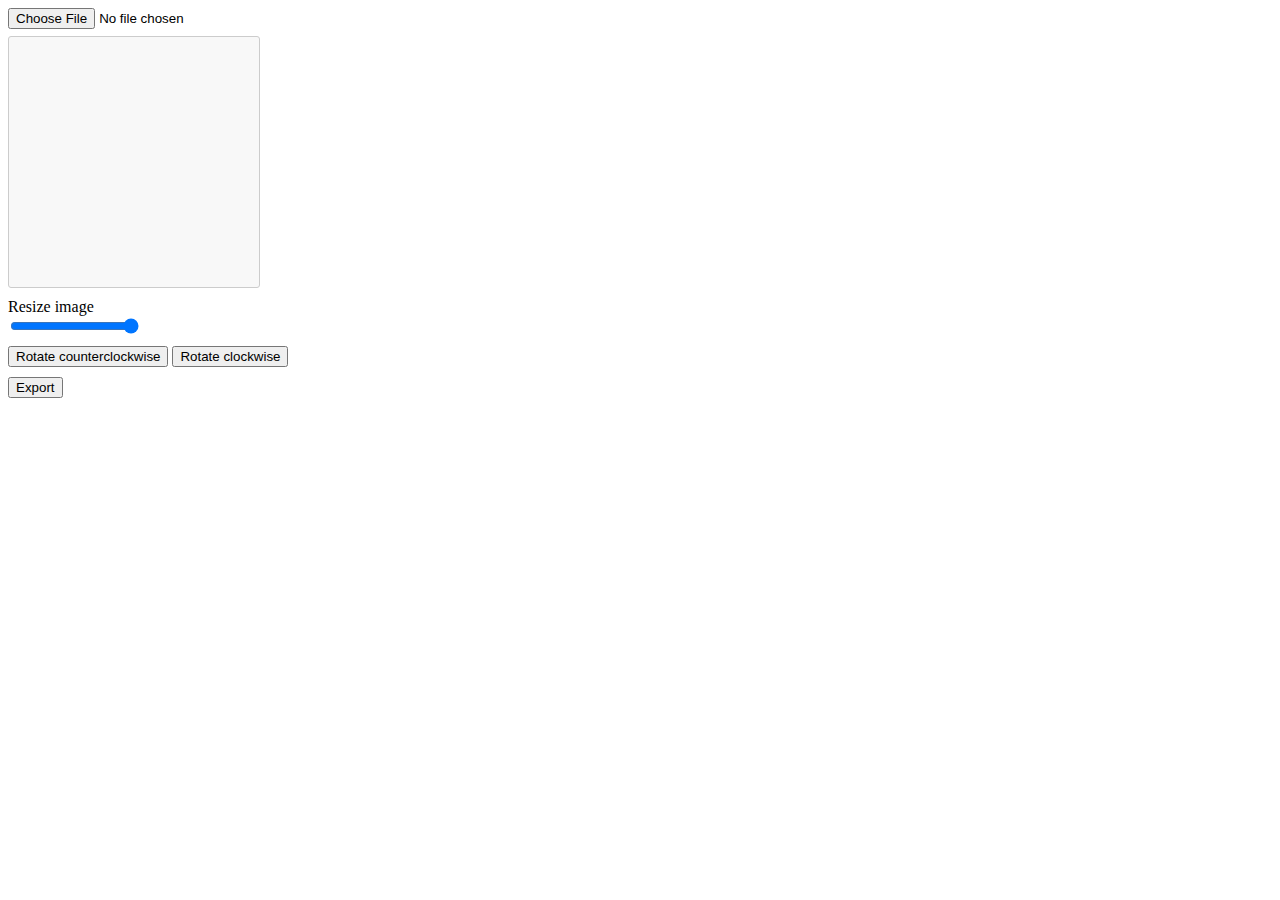
<file: assets/lib/cropit/demo/basic.html>
<!DOCTYPE html>
<html>
  <head>
    <title>cropit</title>
    <script src="http://ajax.googleapis.com/ajax/libs/jquery/2.0.0/jquery.min.js"></script>
    <script src="../dist/jquery.cropit.js"></script>

    <style>
      .cropit-preview {
        background-color: #f8f8f8;
        background-size: cover;
        border: 1px solid #ccc;
        border-radius: 3px;
        margin-top: 7px;
        width: 250px;
        height: 250px;
      }

      .cropit-preview-image-container {
        cursor: move;
      }

      .image-size-label {
        margin-top: 10px;
      }

      input, .export {
        display: block;
      }

      button {
        margin-top: 10px;
      }
    </style>
  </head>
  <body>
    <div class="image-editor">
      <input type="file" class="cropit-image-input">
      <div class="cropit-preview"></div>
      <div class="image-size-label">
        Resize image
      </div>
      <input type="range" class="cropit-image-zoom-input">
      <button class="rotate-ccw">Rotate counterclockwise</button>
      <button class="rotate-cw">Rotate clockwise</button>

      <button class="export">Export</button>
    </div>

    <script>
      $(function() {
        $('.image-editor').cropit({
          imageState: {
            src: 'http://lorempixel.com/500/400/',
          },
        });

        $('.rotate-cw').click(function() {
          $('.image-editor').cropit('rotateCW');
        });
        $('.rotate-ccw').click(function() {
          $('.image-editor').cropit('rotateCCW');
        });

        $('.export').click(function() {
          var imageData = $('.image-editor').cropit('export');
          window.open(imageData);
        });
      });
    </script>
  </body>
</html>
</file>
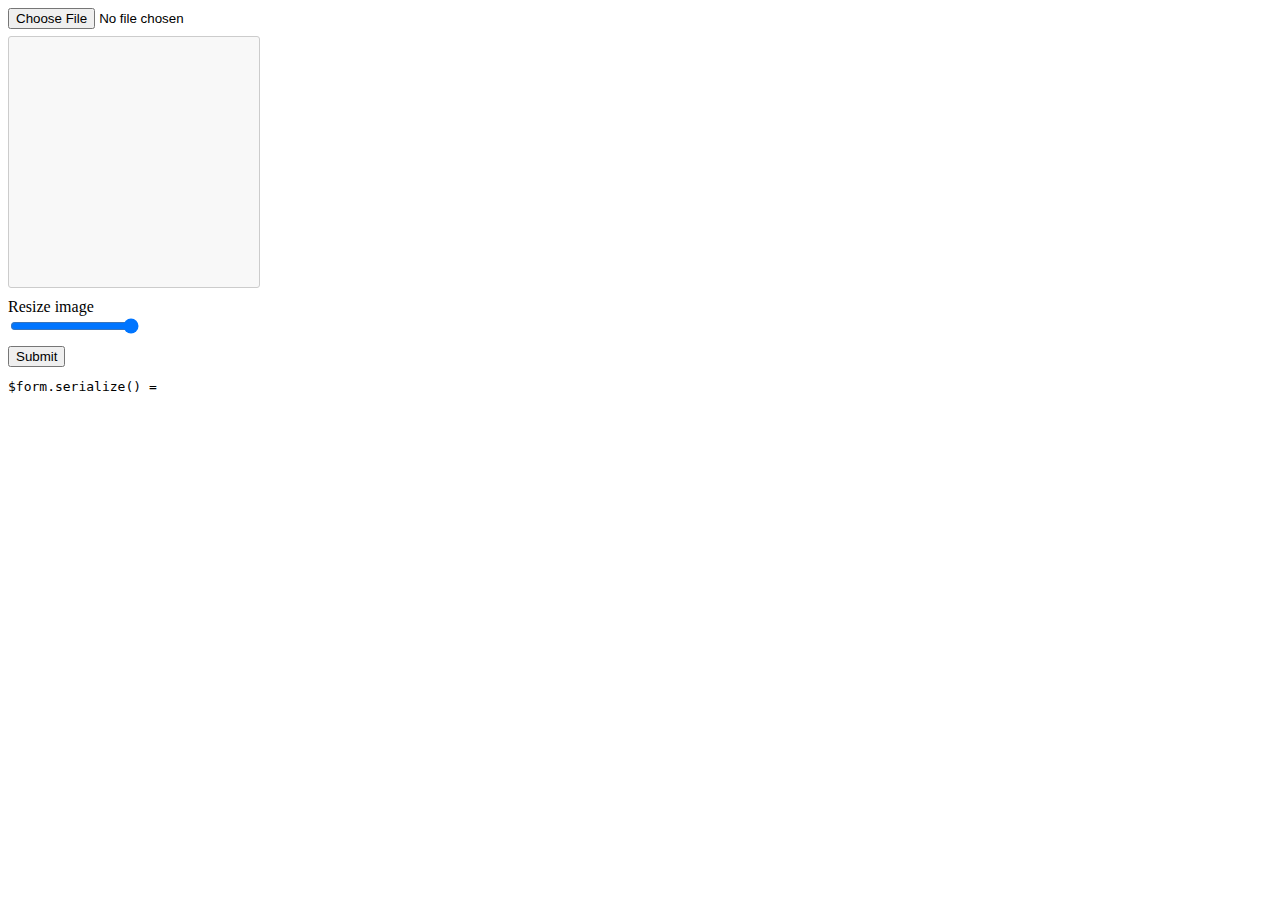
<file: assets/lib/cropit/demo/form.html>
<!DOCTYPE html>
<html>
  <head>
    <title>cropit</title>
    <script src="http://ajax.googleapis.com/ajax/libs/jquery/2.0.0/jquery.min.js"></script>
    <script src="../dist/jquery.cropit.js"></script>

    <style>
      .cropit-preview {
        background-color: #f8f8f8;
        background-size: cover;
        border: 1px solid #ccc;
        border-radius: 3px;
        margin-top: 7px;
        width: 250px;
        height: 250px;
      }

      .cropit-preview-image-container {
        cursor: move;
      }

      .image-size-label {
        margin-top: 10px;
      }

      input {
        display: block;
      }

      button[type="submit"] {
        margin-top: 10px;
      }

      #result {
        margin-top: 10px;
        width: 900px;
      }

      #result-data {
        display: block;
        overflow: hidden;
        white-space: nowrap;
        text-overflow: ellipsis;
        word-wrap: break-word;
      }
    </style>
  </head>
  <body>
    <form action="#">
      <div class="image-editor">
        <input type="file" class="cropit-image-input">
        <div class="cropit-preview"></div>
        <div class="image-size-label">
          Resize image
        </div>
        <input type="range" class="cropit-image-zoom-input">
        <input type="hidden" name="image-data" class="hidden-image-data" />
        <button type="submit">Submit</button>
      </div>
    </form>

    <div id="result">
      <code>$form.serialize() =</code>
      <code id="result-data"></code>
    </div>

    <script>
      $(function() {
        $('.image-editor').cropit();

        $('form').submit(function() {
          // Move cropped image data to hidden input
          var imageData = $('.image-editor').cropit('export');
          $('.hidden-image-data').val(imageData);

          // Print HTTP request params
          var formValue = $(this).serialize();
          $('#result-data').text(formValue);

          // Prevent the form from actually submitting
          return false;
        });
      });
    </script>
  </body>
</html>
</file>
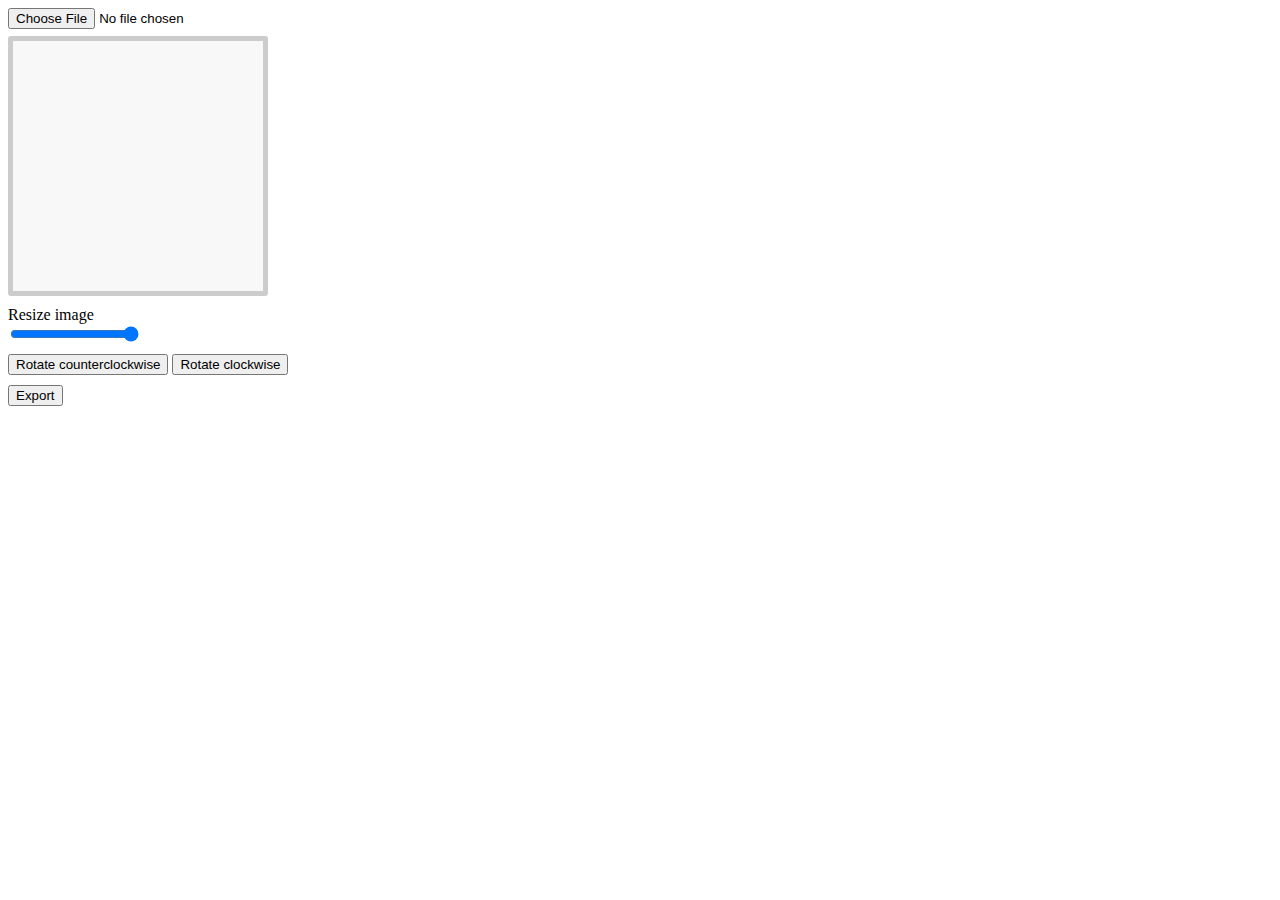
<file: assets/lib/cropit/demo/image-background.html>
<!DOCTYPE html>
<html>
  <head>
    <title>cropit</title>
    <script src="http://ajax.googleapis.com/ajax/libs/jquery/2.0.0/jquery.min.js"></script>
    <script src="../dist/jquery.cropit.js"></script>

    <style>
      .cropit-preview {
        background-color: #f8f8f8;
        background-size: cover;
        border: 5px solid #ccc;
        border-radius: 3px;
        margin-top: 7px;
        width: 250px;
        height: 250px;
      }

      .cropit-preview-image-container {
        cursor: move;
      }

      .cropit-preview-background {
        opacity: .2;
        cursor: auto;
      }

      .image-size-label {
        margin-top: 10px;
      }

      input, .export {
        /* Use relative position to prevent from being covered by image background */
        position: relative;
        z-index: 10;
        display: block;
      }

      button {
        margin-top: 10px;
      }
    </style>
  </head>
  <body>
    <div class="image-editor">
      <input type="file" class="cropit-image-input">
      <div class="cropit-preview"></div>
      <div class="image-size-label">
        Resize image
      </div>
      <input type="range" class="cropit-image-zoom-input">
      <button class="rotate-ccw">Rotate counterclockwise</button>
      <button class="rotate-cw">Rotate clockwise</button>

      <button class="export">Export</button>
    </div>

    <script>
      $(function() {
        $('.image-editor').cropit({
          exportZoom: 1.25,
          imageBackground: true,
          imageBackgroundBorderWidth: 20,
          imageState: {
            src: 'http://lorempixel.com/500/400/',
          },
        });

        $('.rotate-cw').click(function() {
          $('.image-editor').cropit('rotateCW');
        });
        $('.rotate-ccw').click(function() {
          $('.image-editor').cropit('rotateCCW');
        });

        $('.export').click(function() {
          var imageData = $('.image-editor').cropit('export');
          window.open(imageData);
        });
      });
    </script>
  </body>
</html>
</file>
<file: php/magpie/assets/et-line-font-plugin/style.css>
@font-face {
	font-family: 'et-line';
	src:url('fonts/et-line.eot');
	src:url('fonts/et-line.eot?#iefix') format('embedded-opentype'),
		url('fonts/et-line.woff') format('woff'),
		url('fonts/et-line.ttf') format('truetype'),
		url('fonts/et-line.svg#et-line') format('svg');
	font-weight: normal;
	font-style: normal;
}

/* Use the following CSS code if you want to use data attributes for inserting your icons */
.etl-icon, [data-icon]:before {
	font-family: 'et-line';
	content: attr(data-icon);
	speak: none;
	font-weight: normal;
	font-variant: normal;
	text-transform: none;
	line-height: 1;
	-webkit-font-smoothing: antialiased;
	-moz-osx-font-smoothing: grayscale;
	display:inline-block;
}

/* Use the following CSS code if you want to have a class per icon */
/*
Instead of a list of all class selectors,
you can use the generic selector below, but it's slower:
[class*="icon-"] {
*/
.icon-mobile, .icon-laptop, .icon-desktop, .icon-tablet, .icon-phone, .icon-document, .icon-documents, .icon-search, .icon-clipboard, .icon-newspaper, .icon-notebook, .icon-book-open, .icon-browser, .icon-calendar, .icon-presentation, .icon-picture, .icon-pictures, .icon-video, .icon-camera, .icon-printer, .icon-toolbox, .icon-briefcase, .icon-wallet, .icon-gift, .icon-bargraph, .icon-grid, .icon-expand, .icon-focus, .icon-edit, .icon-adjustments, .icon-ribbon, .icon-hourglass, .icon-lock, .icon-megaphone, .icon-shield, .icon-trophy, .icon-flag, .icon-map, .icon-puzzle, .icon-basket, .icon-envelope, .icon-streetsign, .icon-telescope, .icon-gears, .icon-key, .icon-paperclip, .icon-attachment, .icon-pricetags, .icon-lightbulb, .icon-layers, .icon-pencil, .icon-tools, .icon-tools-2, .icon-scissors, .icon-paintbrush, .icon-magnifying-glass, .icon-circle-compass, .icon-linegraph, .icon-mic, .icon-strategy, .icon-beaker, .icon-caution, .icon-recycle, .icon-anchor, .icon-profile-male, .icon-profile-female, .icon-bike, .icon-wine, .icon-hotairballoon, .icon-globe, .icon-genius, .icon-map-pin, .icon-dial, .icon-chat, .icon-heart, .icon-cloud, .icon-upload, .icon-download, .icon-target, .icon-hazardous, .icon-piechart, .icon-speedometer, .icon-global, .icon-compass, .icon-lifesaver, .icon-clock, .icon-aperture, .icon-quote, .icon-scope, .icon-alarmclock, .icon-refresh, .icon-happy, .icon-sad, .icon-facebook, .icon-twitter, .icon-googleplus, .icon-rss, .icon-tumblr, .icon-linkedin, .icon-dribbble {
	font-family: 'et-line';
	speak: none;
	font-style: normal;
	font-weight: normal;
	font-variant: normal;
	text-transform: none;
	line-height: 1;
	-webkit-font-smoothing: antialiased;
	-moz-osx-font-smoothing: grayscale;
	display:inline-block;
}
.icon-mobile:before {
	content: "\e000";
}
.icon-laptop:before {
	content: "\e001";
}
.icon-desktop:before {
	content: "\e002";
}
.icon-tablet:before {
	content: "\e003";
}
.icon-phone:before {
	content: "\e004";
}
.icon-document:before {
	content: "\e005";
}
.icon-documents:before {
	content: "\e006";
}
.icon-search:before {
	content: "\e007";
}
.icon-clipboard:before {
	content: "\e008";
}
.icon-newspaper:before {
	content: "\e009";
}
.icon-notebook:before {
	content: "\e00a";
}
.icon-book-open:before {
	content: "\e00b";
}
.icon-browser:before {
	content: "\e00c";
}
.icon-calendar:before {
	content: "\e00d";
}
.icon-presentation:before {
	content: "\e00e";
}
.icon-picture:before {
	content: "\e00f";
}
.icon-pictures:before {
	content: "\e010";
}
.icon-video:before {
	content: "\e011";
}
.icon-camera:before {
	content: "\e012";
}
.icon-printer:before {
	content: "\e013";
}
.icon-toolbox:before {
	content: "\e014";
}
.icon-briefcase:before {
	content: "\e015";
}
.icon-wallet:before {
	content: "\e016";
}
.icon-gift:before {
	content: "\e017";
}
.icon-bargraph:before {
	content: "\e018";
}
.icon-grid:before {
	content: "\e019";
}
.icon-expand:before {
	content: "\e01a";
}
.icon-focus:before {
	content: "\e01b";
}
.icon-edit:before {
	content: "\e01c";
}
.icon-adjustments:before {
	content: "\e01d";
}
.icon-ribbon:before {
	content: "\e01e";
}
.icon-hourglass:before {
	content: "\e01f";
}
.icon-lock:before {
	content: "\e020";
}
.icon-megaphone:before {
	content: "\e021";
}
.icon-shield:before {
	content: "\e022";
}
.icon-trophy:before {
	content: "\e023";
}
.icon-flag:before {
	content: "\e024";
}
.icon-map:before {
	content: "\e025";
}
.icon-puzzle:before {
	content: "\e026";
}
.icon-basket:before {
	content: "\e027";
}
.icon-envelope:before {
	content: "\e028";
}
.icon-streetsign:before {
	content: "\e029";
}
.icon-telescope:before {
	content: "\e02a";
}
.icon-gears:before {
	content: "\e02b";
}
.icon-key:before {
	content: "\e02c";
}
.icon-paperclip:before {
	content: "\e02d";
}
.icon-attachment:before {
	content: "\e02e";
}
.icon-pricetags:before {
	content: "\e02f";
}
.icon-lightbulb:before {
	content: "\e030";
}
.icon-layers:before {
	content: "\e031";
}
.icon-pencil:before {
	content: "\e032";
}
.icon-tools:before {
	content: "\e033";
}
.icon-tools-2:before {
	content: "\e034";
}
.icon-scissors:before {
	content: "\e035";
}
.icon-paintbrush:before {
	content: "\e036";
}
.icon-magnifying-glass:before {
	content: "\e037";
}
.icon-circle-compass:before {
	content: "\e038";
}
.icon-linegraph:before {
	content: "\e039";
}
.icon-mic:before {
	content: "\e03a";
}
.icon-strategy:before {
	content: "\e03b";
}
.icon-beaker:before {
	content: "\e03c";
}
.icon-caution:before {
	content: "\e03d";
}
.icon-recycle:before {
	content: "\e03e";
}
.icon-anchor:before {
	content: "\e03f";
}
.icon-profile-male:before {
	content: "\e040";
}
.icon-profile-female:before {
	content: "\e041";
}
.icon-bike:before {
	content: "\e042";
}
.icon-wine:before {
	content: "\e043";
}
.icon-hotairballoon:before {
	content: "\e044";
}
.icon-globe:before {
	content: "\e045";
}
.icon-genius:before {
	content: "\e046";
}
.icon-map-pin:before {
	content: "\e047";
}
.icon-dial:before {
	content: "\e048";
}
.icon-chat:before {
	content: "\e049";
}
.icon-heart:before {
	content: "\e04a";
}
.icon-cloud:before {
	content: "\e04b";
}
.icon-upload:before {
	content: "\e04c";
}
.icon-download:before {
	content: "\e04d";
}
.icon-target:before {
	content: "\e04e";
}
.icon-hazardous:before {
	content: "\e04f";
}
.icon-piechart:before {
	content: "\e050";
}
.icon-speedometer:before {
	content: "\e051";
}
.icon-global:before {
	content: "\e052";
}
.icon-compass:before {
	content: "\e053";
}
.icon-lifesaver:before {
	content: "\e054";
}
.icon-clock:before {
	content: "\e055";
}
.icon-aperture:before {
	content: "\e056";
}
.icon-quote:before {
	content: "\e057";
}
.icon-scope:before {
	content: "\e058";
}
.icon-alarmclock:before {
	content: "\e059";
}
.icon-refresh:before {
	content: "\e05a";
}
.icon-happy:before {
	content: "\e05b";
}
.icon-sad:before {
	content: "\e05c";
}
.icon-facebook:before {
	content: "\e05d";
}
.icon-twitter:before {
	content: "\e05e";
}
.icon-googleplus:before {
	content: "\e05f";
}
.icon-rss:before {
	content: "\e060";
}
.icon-tumblr:before {
	content: "\e061";
}
.icon-linkedin:before {
	content: "\e062";
}
.icon-dribbble:before {
	content: "\e063";
}
</file>
<file: php/magpie/assets/bootstrap-material-design-font/css/material.css>
@font-face {
  font-family: 'Material-Design-Icons';
  src: url('../fonts/Material-Design-Icons.eot?3ocs8m');
  src: url('../fonts/Material-Design-Icons.eot?#iefix3ocs8m') format('embedded-opentype'), url('../fonts/Material-Design-Icons.woff?3ocs8m') format('woff'), url('../fonts/Material-Design-Icons.ttf?3ocs8m') format('truetype'), url('../fonts/Material-Design-Icons.svg?3ocs8m#Material-Design-Icons') format('svg');
  font-weight: normal;
  font-style: normal;
}
[class^="mdi-"],
[class*="mdi-"] {
  speak: none;
  display: inline-block;
  font-style: normal;
  font-variant:normal;
  font-weight:normal;
  /*font-size:24px;*/
  line-height:1;
  font-family:'Material-Design-Icons' !important;
  text-rendering: auto;
  
  -webkit-font-smoothing: antialiased;
  -moz-osx-font-smoothing: grayscale;
  -webkit-transform: translate(0, 0);
      -ms-transform: translate(0, 0);
          transform: translate(0, 0);
}
[class^="mdi-"]:before,
[class*="mdi-"]:before {
  display: inline-block;
  speak: none;
  text-decoration: inherit;
}
[class^="mdi-"].pull-left,
[class*="mdi-"].pull-left {
  margin-right: .3em;
}
[class^="mdi-"].pull-right,
[class*="mdi-"].pull-right {
  margin-left: .3em;
}
[class^="mdi-"].mdi-lg:before,
[class*="mdi-"].mdi-lg:before,
[class^="mdi-"].mdi-lg:after,
[class*="mdi-"].mdi-lg:after {
  font-size: 1.33333333em;
  line-height: 0.75em;
  vertical-align: -15%;
}
[class^="mdi-"].mdi-2x:before,
[class*="mdi-"].mdi-2x:before,
[class^="mdi-"].mdi-2x:after,
[class*="mdi-"].mdi-2x:after {
  font-size: 2em;
}
[class^="mdi-"].mdi-3x:before,
[class*="mdi-"].mdi-3x:before,
[class^="mdi-"].mdi-3x:after,
[class*="mdi-"].mdi-3x:after {
  font-size: 3em;
}
[class^="mdi-"].mdi-4x:before,
[class*="mdi-"].mdi-4x:before,
[class^="mdi-"].mdi-4x:after,
[class*="mdi-"].mdi-4x:after {
  font-size: 4em;
}
[class^="mdi-"].mdi-5x:before,
[class*="mdi-"].mdi-5x:before,
[class^="mdi-"].mdi-5x:after,
[class*="mdi-"].mdi-5x:after {
  font-size: 5em;
}
[class^="mdi-device-signal-cellular-"]:after,
[class^="mdi-device-battery-"]:after,
[class^="mdi-device-battery-charging-"]:after,
[class^="mdi-device-signal-cellular-connected-no-internet-"]:after,
[class^="mdi-device-signal-wifi-"]:after,
[class^="mdi-device-signal-wifi-statusbar-not-connected"]:after,
.mdi-device-network-wifi:after {
  opacity: .3;
  position: absolute;
  left: 0;
  top: 0;
  z-index: 1;
  display: inline-block;
  speak: none;
  text-decoration: inherit;
}
[class^="mdi-device-signal-cellular-"]:after {
  content: "\e758";
}
[class^="mdi-device-battery-"]:after {
  content: "\e735";
}
[class^="mdi-device-battery-charging-"]:after {
  content: "\e733";
}
[class^="mdi-device-signal-cellular-connected-no-internet-"]:after {
  content: "\e75d";
}
[class^="mdi-device-signal-wifi-"]:after,
.mdi-device-network-wifi:after {
  content: "\e765";
}
[class^="mdi-device-signal-wifi-statusbasr-not-connected"]:after {
  content: "\e8f7";
}
.mdi-device-signal-cellular-off:after,
.mdi-device-signal-cellular-null:after,
.mdi-device-signal-cellular-no-sim:after,
.mdi-device-signal-wifi-off:after,
.mdi-device-signal-wifi-4-bar:after,
.mdi-device-signal-cellular-4-bar:after,
.mdi-device-battery-alert:after,
.mdi-device-signal-cellular-connected-no-internet-4-bar:after,
.mdi-device-battery-std:after,
.mdi-device-battery-full .mdi-device-battery-unknown:after {
  content: "";
}
.mdi-fw {
  width: 1.28571429em;
  text-align: center;
}
.mdi-ul {
  padding-left: 0;
  margin-left: 2.14285714em;
  list-style-type: none;
}
.mdi-ul > li {
  position: relative;
}
.mdi-li {
  position: absolute;
  left: -2.14285714em;
  width: 2.14285714em;
  top: 0.14285714em;
  text-align: center;
}
.mdi-li.mdi-lg {
  left: -1.85714286em;
}
.mdi-border {
  padding: .2em .25em .15em;
  border: solid 0.08em #eeeeee;
  border-radius: .1em;
}
.mdi-spin {
  -webkit-animation: mdi-spin 2s infinite linear;
  animation: mdi-spin 2s infinite linear;
  -webkit-transform-origin: 50% 50%;
  -ms-transform-origin: 50% 50%;
      transform-origin: 50% 50%;
}
.mdi-pulse {
  -webkit-animation: mdi-spin 1s steps(8) infinite;
  animation: mdi-spin 1s steps(8) infinite;
  -webkit-transform-origin: 50% 50%;
  -ms-transform-origin: 50% 50%;
      transform-origin: 50% 50%;
}
@-webkit-keyframes mdi-spin {
  0% {
    -webkit-transform: rotate(0deg);
    transform: rotate(0deg);
  }
  100% {
    -webkit-transform: rotate(359deg);
    transform: rotate(359deg);
  }
}
@keyframes mdi-spin {
  0% {
    -webkit-transform: rotate(0deg);
    transform: rotate(0deg);
  }
  100% {
    -webkit-transform: rotate(359deg);
    transform: rotate(359deg);
  }
}
.mdi-rotate-90 {
  filter: progid:DXImageTransform.Microsoft.BasicImage(rotation=1);
  -webkit-transform: rotate(90deg);
  -ms-transform: rotate(90deg);
  transform: rotate(90deg);
}
.mdi-rotate-180 {
  filter: progid:DXImageTransform.Microsoft.BasicImage(rotation=2);
  -webkit-transform: rotate(180deg);
  -ms-transform: rotate(180deg);
  transform: rotate(180deg);
}
.mdi-rotate-270 {
  filter: progid:DXImageTransform.Microsoft.BasicImage(rotation=3);
  -webkit-transform: rotate(270deg);
  -ms-transform: rotate(270deg);
  transform: rotate(270deg);
}
.mdi-flip-horizontal {
  filter: progid:DXImageTransform.Microsoft.BasicImage(rotation=0, mirror=1);
  -webkit-transform: scale(-1, 1);
  -ms-transform: scale(-1, 1);
  transform: scale(-1, 1);
}
.mdi-flip-vertical {
  filter: progid:DXImageTransform.Microsoft.BasicImage(rotation=2, mirror=1);
  -webkit-transform: scale(1, -1);
  -ms-transform: scale(1, -1);
  transform: scale(1, -1);
}
:root .mdi-rotate-90,
:root .mdi-rotate-180,
:root .mdi-rotate-270,
:root .mdi-flip-horizontal,
:root .mdi-flip-vertical {
  -webkit-filter: none;
          filter: none;
}
.mdi-stack {
  position: relative;
  display: inline-block;
  width: 2em;
  height: 2em;
  line-height: 2em;
  vertical-align: middle;
}
.mdi-stack-1x,
.mdi-stack-2x {
  position: absolute;
  left: 0;
  width: 100%;
  text-align: center;
}
.mdi-stack-1x {
  line-height: inherit;
}
.mdi-stack-2x {
  font-size: 2em;
}
.mdi-inverse {
  color: #ffffff;
}
/* Start Icons */
.mdi-action-3d-rotation:before {
  content: "\e600";
}
.mdi-action-accessibility:before {
  content: "\e601";
}
.mdi-action-account-balance-wallet:before {
  content: "\e602";
}
.mdi-action-account-balance:before {
  content: "\e603";
}
.mdi-action-account-box:before {
  content: "\e604";
}
.mdi-action-account-child:before {
  content: "\e605";
}
.mdi-action-account-circle:before {
  content: "\e606";
}
.mdi-action-add-shopping-cart:before {
  content: "\e607";
}
.mdi-action-alarm-add:before {
  content: "\e608";
}
.mdi-action-alarm-off:before {
  content: "\e609";
}
.mdi-action-alarm-on:before {
  content: "\e60a";
}
.mdi-action-alarm:before {
  content: "\e60b";
}
.mdi-action-android:before {
  content: "\e60c";
}
.mdi-action-announcement:before {
  content: "\e60d";
}
.mdi-action-aspect-ratio:before {
  content: "\e60e";
}
.mdi-action-assessment:before {
  content: "\e60f";
}
.mdi-action-assignment-ind:before {
  content: "\e610";
}
.mdi-action-assignment-late:before {
  content: "\e611";
}
.mdi-action-assignment-return:before {
  content: "\e612";
}
.mdi-action-assignment-returned:before {
  content: "\e613";
}
.mdi-action-assignment-turned-in:before {
  content: "\e614";
}
.mdi-action-assignment:before {
  content: "\e615";
}
.mdi-action-autorenew:before {
  content: "\e616";
}
.mdi-action-backup:before {
  content: "\e617";
}
.mdi-action-book:before {
  content: "\e618";
}
.mdi-action-bookmark-outline:before {
  content: "\e619";
}
.mdi-action-bookmark:before {
  content: "\e61a";
}
.mdi-action-bug-report:before {
  content: "\e61b";
}
.mdi-action-cached:before {
  content: "\e61c";
}
.mdi-action-check-circle:before {
  content: "\e61d";
}
.mdi-action-class:before {
  content: "\e61e";
}
.mdi-action-credit-card:before {
  content: "\e61f";
}
.mdi-action-dashboard:before {
  content: "\e620";
}
.mdi-action-delete:before {
  content: "\e621";
}
.mdi-action-description:before {
  content: "\e622";
}
.mdi-action-dns:before {
  content: "\e623";
}
.mdi-action-done-all:before {
  content: "\e624";
}
.mdi-action-done:before {
  content: "\e625";
}
.mdi-action-event:before {
  content: "\e626";
}
.mdi-action-exit-to-app:before {
  content: "\e627";
}
.mdi-action-explore:before {
  content: "\e628";
}
.mdi-action-extension:before {
  content: "\e629";
}
.mdi-action-face-unlock:before {
  content: "\e62a";
}
.mdi-action-favorite-outline:before {
  content: "\e62b";
}
.mdi-action-favorite:before {
  content: "\e62c";
}
.mdi-action-find-in-page:before {
  content: "\e62d";
}
.mdi-action-find-replace:before {
  content: "\e62e";
}
.mdi-action-flip-to-back:before {
  content: "\e62f";
}
.mdi-action-flip-to-front:before {
  content: "\e630";
}
.mdi-action-get-app:before {
  content: "\e631";
}
.mdi-action-grade:before {
  content: "\e632";
}
.mdi-action-group-work:before {
  content: "\e633";
}
.mdi-action-help:before {
  content: "\e634";
}
.mdi-action-highlight-remove:before {
  content: "\e635";
}
.mdi-action-history:before {
  content: "\e636";
}
.mdi-action-home:before {
  content: "\e637";
}
.mdi-action-https:before {
  content: "\e638";
}
.mdi-action-info-outline:before {
  content: "\e639";
}
.mdi-action-info:before {
  content: "\e63a";
}
.mdi-action-input:before {
  content: "\e63b";
}
.mdi-action-invert-colors:before {
  content: "\e63c";
}
.mdi-action-label-outline:before {
  content: "\e63d";
}
.mdi-action-label:before {
  content: "\e63e";
}
.mdi-action-language:before {
  content: "\e63f";
}
.mdi-action-launch:before {
  content: "\e640";
}
.mdi-action-list:before {
  content: "\e641";
}
.mdi-action-lock-open:before {
  content: "\e642";
}
.mdi-action-lock-outline:before {
  content: "\e643";
}
.mdi-action-lock:before {
  content: "\e644";
}
.mdi-action-loyalty:before {
  content: "\e645";
}
.mdi-action-markunread-mailbox:before {
  content: "\e646";
}
.mdi-action-note-add:before {
  content: "\e647";
}
.mdi-action-open-in-browser:before {
  content: "\e648";
}
.mdi-action-open-in-new:before {
  content: "\e649";
}
.mdi-action-open-with:before {
  content: "\e64a";
}
.mdi-action-pageview:before {
  content: "\e64b";
}
.mdi-action-payment:before {
  content: "\e64c";
}
.mdi-action-perm-camera-mic:before {
  content: "\e64d";
}
.mdi-action-perm-contact-cal:before {
  content: "\e64e";
}
.mdi-action-perm-data-setting:before {
  content: "\e64f";
}
.mdi-action-perm-device-info:before {
  content: "\e650";
}
.mdi-action-perm-identity:before {
  content: "\e651";
}
.mdi-action-perm-media:before {
  content: "\e652";
}
.mdi-action-perm-phone-msg:before {
  content: "\e653";
}
.mdi-action-perm-scan-wifi:before {
  content: "\e654";
}
.mdi-action-picture-in-picture:before {
  content: "\e655";
}
.mdi-action-polymer:before {
  content: "\e656";
}
.mdi-action-print:before {
  content: "\e657";
}
.mdi-action-query-builder:before {
  content: "\e658";
}
.mdi-action-question-answer:before {
  content: "\e659";
}
.mdi-action-receipt:before {
  content: "\e65a";
}
.mdi-action-redeem:before {
  content: "\e65b";
}
.mdi-action-reorder:before {
  content: "\e65c";
}
.mdi-action-report-problem:before {
  content: "\e65d";
}
.mdi-action-restore:before {
  content: "\e65e";
}
.mdi-action-room:before {
  content: "\e65f";
}
.mdi-action-schedule:before {
  content: "\e660";
}
.mdi-action-search:before {
  content: "\e661";
}
.mdi-action-settings-applications:before {
  content: "\e662";
}
.mdi-action-settings-backup-restore:before {
  content: "\e663";
}
.mdi-action-settings-bluetooth:before {
  content: "\e664";
}
.mdi-action-settings-cell:before {
  content: "\e665";
}
.mdi-action-settings-display:before {
  content: "\e666";
}
.mdi-action-settings-ethernet:before {
  content: "\e667";
}
.mdi-action-settings-input-antenna:before {
  content: "\e668";
}
.mdi-action-settings-input-component:before {
  content: "\e669";
}
.mdi-action-settings-input-composite:before {
  content: "\e66a";
}
.mdi-action-settings-input-hdmi:before {
  content: "\e66b";
}
.mdi-action-settings-input-svideo:before {
  content: "\e66c";
}
.mdi-action-settings-overscan:before {
  content: "\e66d";
}
.mdi-action-settings-phone:before {
  content: "\e66e";
}
.mdi-action-settings-power:before {
  content: "\e66f";
}
.mdi-action-settings-remote:before {
  content: "\e670";
}
.mdi-action-settings-voice:before {
  content: "\e671";
}
.mdi-action-settings:before {
  content: "\e672";
}
.mdi-action-shop-two:before {
  content: "\e673";
}
.mdi-action-shop:before {
  content: "\e674";
}
.mdi-action-shopping-basket:before {
  content: "\e675";
}
.mdi-action-shopping-cart:before {
  content: "\e676";
}
.mdi-action-speaker-notes:before {
  content: "\e677";
}
.mdi-action-spellcheck:before {
  content: "\e678";
}
.mdi-action-star-rate:before {
  content: "\e679";
}
.mdi-action-stars:before {
  content: "\e67a";
}
.mdi-action-store:before {
  content: "\e67b";
}
.mdi-action-subject:before {
  content: "\e67c";
}
.mdi-action-supervisor-account:before {
  content: "\e67d";
}
.mdi-action-swap-horiz:before {
  content: "\e67e";
}
.mdi-action-swap-vert-circle:before {
  content: "\e67f";
}
.mdi-action-swap-vert:before {
  content: "\e680";
}
.mdi-action-system-update-tv:before {
  content: "\e681";
}
.mdi-action-tab-unselected:before {
  content: "\e682";
}
.mdi-action-tab:before {
  content: "\e683";
}
.mdi-action-theaters:before {
  content: "\e684";
}
.mdi-action-thumb-down:before {
  content: "\e685";
}
.mdi-action-thumb-up:before {
  content: "\e686";
}
.mdi-action-thumbs-up-down:before {
  content: "\e687";
}
.mdi-action-toc:before {
  content: "\e688";
}
.mdi-action-today:before {
  content: "\e689";
}
.mdi-action-track-changes:before {
  content: "\e68a";
}
.mdi-action-translate:before {
  content: "\e68b";
}
.mdi-action-trending-down:before {
  content: "\e68c";
}
.mdi-action-trending-neutral:before {
  content: "\e68d";
}
.mdi-action-trending-up:before {
  content: "\e68e";
}
.mdi-action-turned-in-not:before {
  content: "\e68f";
}
.mdi-action-turned-in:before {
  content: "\e690";
}
.mdi-action-verified-user:before {
  content: "\e691";
}
.mdi-action-view-agenda:before {
  content: "\e692";
}
.mdi-action-view-array:before {
  content: "\e693";
}
.mdi-action-view-carousel:before {
  content: "\e694";
}
.mdi-action-view-column:before {
  content: "\e695";
}
.mdi-action-view-day:before {
  content: "\e696";
}
.mdi-action-view-headline:before {
  content: "\e697";
}
.mdi-action-view-list:before {
  content: "\e698";
}
.mdi-action-view-module:before {
  content: "\e699";
}
.mdi-action-view-quilt:before {
  content: "\e69a";
}
.mdi-action-view-stream:before {
  content: "\e69b";
}
.mdi-action-view-week:before {
  content: "\e69c";
}
.mdi-action-visibility-off:before {
  content: "\e69d";
}
.mdi-action-visibility:before {
  content: "\e69e";
}
.mdi-action-wallet-giftcard:before {
  content: "\e69f";
}
.mdi-action-wallet-membership:before {
  content: "\e6a0";
}
.mdi-action-wallet-travel:before {
  content: "\e6a1";
}
.mdi-action-work:before {
  content: "\e6a2";
}
.mdi-alert-error:before {
  content: "\e6a3";
}
.mdi-alert-warning:before {
  content: "\e6a4";
}
.mdi-av-album:before {
  content: "\e6a5";
}
.mdi-av-closed-caption:before {
  content: "\e6a6";
}
.mdi-av-equalizer:before {
  content: "\e6a7";
}
.mdi-av-explicit:before {
  content: "\e6a8";
}
.mdi-av-fast-forward:before {
  content: "\e6a9";
}
.mdi-av-fast-rewind:before {
  content: "\e6aa";
}
.mdi-av-games:before {
  content: "\e6ab";
}
.mdi-av-hearing:before {
  content: "\e6ac";
}
.mdi-av-high-quality:before {
  content: "\e6ad";
}
.mdi-av-loop:before {
  content: "\e6ae";
}
.mdi-av-mic-none:before {
  content: "\e6af";
}
.mdi-av-mic-off:before {
  content: "\e6b0";
}
.mdi-av-mic:before {
  content: "\e6b1";
}
.mdi-av-movie:before {
  content: "\e6b2";
}
.mdi-av-my-library-add:before {
  content: "\e6b3";
}
.mdi-av-my-library-books:before {
  content: "\e6b4";
}
.mdi-av-my-library-music:before {
  content: "\e6b5";
}
.mdi-av-new-releases:before {
  content: "\e6b6";
}
.mdi-av-not-interested:before {
  content: "\e6b7";
}
.mdi-av-pause-circle-fill:before {
  content: "\e6b8";
}
.mdi-av-pause-circle-outline:before {
  content: "\e6b9";
}
.mdi-av-pause:before {
  content: "\e6ba";
}
.mdi-av-play-arrow:before {
  content: "\e6bb";
}
.mdi-av-play-circle-fill:before {
  content: "\e6bc";
}
.mdi-av-play-circle-outline:before {
  content: "\e6bd";
}
.mdi-av-play-shopping-bag:before {
  content: "\e6be";
}
.mdi-av-playlist-add:before {
  content: "\e6bf";
}
.mdi-av-queue-music:before {
  content: "\e6c0";
}
.mdi-av-queue:before {
  content: "\e6c1";
}
.mdi-av-radio:before {
  content: "\e6c2";
}
.mdi-av-recent-actors:before {
  content: "\e6c3";
}
.mdi-av-repeat-one:before {
  content: "\e6c4";
}
.mdi-av-repeat:before {
  content: "\e6c5";
}
.mdi-av-replay:before {
  content: "\e6c6";
}
.mdi-av-shuffle:before {
  content: "\e6c7";
}
.mdi-av-skip-next:before {
  content: "\e6c8";
}
.mdi-av-skip-previous:before {
  content: "\e6c9";
}
.mdi-av-snooze:before {
  content: "\e6ca";
}
.mdi-av-stop:before {
  content: "\e6cb";
}
.mdi-av-subtitles:before {
  content: "\e6cc";
}
.mdi-av-surround-sound:before {
  content: "\e6cd";
}
.mdi-av-timer:before {
  content: "\e6ce";
}
.mdi-av-video-collection:before {
  content: "\e6cf";
}
.mdi-av-videocam-off:before {
  content: "\e6d0";
}
.mdi-av-videocam:before {
  content: "\e6d1";
}
.mdi-av-volume-down:before {
  content: "\e6d2";
}
.mdi-av-volume-mute:before {
  content: "\e6d3";
}
.mdi-av-volume-off:before {
  content: "\e6d4";
}
.mdi-av-volume-up:before {
  content: "\e6d5";
}
.mdi-av-web:before {
  content: "\e6d6";
}
.mdi-communication-business:before {
  content: "\e6d7";
}
.mdi-communication-call-end:before {
  content: "\e6d8";
}
.mdi-communication-call-made:before {
  content: "\e6d9";
}
.mdi-communication-call-merge:before {
  content: "\e6da";
}
.mdi-communication-call-missed:before {
  content: "\e6db";
}
.mdi-communication-call-received:before {
  content: "\e6dc";
}
.mdi-communication-call-split:before {
  content: "\e6dd";
}
.mdi-communication-call:before {
  content: "\e6de";
}
.mdi-communication-chat:before {
  content: "\e6df";
}
.mdi-communication-clear-all:before {
  content: "\e6e0";
}
.mdi-communication-comment:before {
  content: "\e6e1";
}
.mdi-communication-contacts:before {
  content: "\e6e2";
}
.mdi-communication-dialer-sip:before {
  content: "\e6e3";
}
.mdi-communication-dialpad:before {
  content: "\e6e4";
}
.mdi-communication-dnd-on:before {
  content: "\e6e5";
}
.mdi-communication-email:before {
  content: "\e6e6";
}
.mdi-communication-forum:before {
  content: "\e6e7";
}
.mdi-communication-import-export:before {
  content: "\e6e8";
}
.mdi-communication-invert-colors-off:before {
  content: "\e6e9";
}
.mdi-communication-invert-colors-on:before {
  content: "\e6ea";
}
.mdi-communication-live-help:before {
  content: "\e6eb";
}
.mdi-communication-location-off:before {
  content: "\e6ec";
}
.mdi-communication-location-on:before {
  content: "\e6ed";
}
.mdi-communication-message:before {
  content: "\e6ee";
}
.mdi-communication-messenger:before {
  content: "\e6ef";
}
.mdi-communication-no-sim:before {
  content: "\e6f0";
}
.mdi-communication-phone:before {
  content: "\e6f1";
}
.mdi-communication-portable-wifi-off:before {
  content: "\e6f2";
}
.mdi-communication-quick-contacts-dialer:before {
  content: "\e6f3";
}
.mdi-communication-quick-contacts-mail:before {
  content: "\e6f4";
}
.mdi-communication-ring-volume:before {
  content: "\e6f5";
}
.mdi-communication-stay-current-landscape:before {
  content: "\e6f6";
}
.mdi-communication-stay-current-portrait:before {
  content: "\e6f7";
}
.mdi-communication-stay-primary-landscape:before {
  content: "\e6f8";
}
.mdi-communication-stay-primary-portrait:before {
  content: "\e6f9";
}
.mdi-communication-swap-calls:before {
  content: "\e6fa";
}
.mdi-communication-textsms:before {
  content: "\e6fb";
}
.mdi-communication-voicemail:before {
  content: "\e6fc";
}
.mdi-communication-vpn-key:before {
  content: "\e6fd";
}
.mdi-content-add-box:before {
  content: "\e6fe";
}
.mdi-content-add-circle-outline:before {
  content: "\e6ff";
}
.mdi-content-add-circle:before {
  content: "\e700";
}
.mdi-content-add:before {
  content: "\e701";
}
.mdi-content-archive:before {
  content: "\e702";
}
.mdi-content-backspace:before {
  content: "\e703";
}
.mdi-content-block:before {
  content: "\e704";
}
.mdi-content-clear:before {
  content: "\e705";
}
.mdi-content-content-copy:before {
  content: "\e706";
}
.mdi-content-content-cut:before {
  content: "\e707";
}
.mdi-content-content-paste:before {
  content: "\e708";
}
.mdi-content-create:before {
  content: "\e709";
}
.mdi-content-drafts:before {
  content: "\e70a";
}
.mdi-content-filter-list:before {
  content: "\e70b";
}
.mdi-content-flag:before {
  content: "\e70c";
}
.mdi-content-forward:before {
  content: "\e70d";
}
.mdi-content-gesture:before {
  content: "\e70e";
}
.mdi-content-inbox:before {
  content: "\e70f";
}
.mdi-content-link:before {
  content: "\e710";
}
.mdi-content-mail:before {
  content: "\e711";
}
.mdi-content-markunread:before {
  content: "\e712";
}
.mdi-content-redo:before {
  content: "\e713";
}
.mdi-content-remove-circle-outline:before {
  content: "\e714";
}
.mdi-content-remove-circle:before {
  content: "\e715";
}
.mdi-content-remove:before {
  content: "\e716";
}
.mdi-content-reply-all:before {
  content: "\e717";
}
.mdi-content-reply:before {
  content: "\e718";
}
.mdi-content-report:before {
  content: "\e719";
}
.mdi-content-save:before {
  content: "\e71a";
}
.mdi-content-select-all:before {
  content: "\e71b";
}
.mdi-content-send:before {
  content: "\e71c";
}
.mdi-content-sort:before {
  content: "\e71d";
}
.mdi-content-text-format:before {
  content: "\e71e";
}
.mdi-content-undo:before {
  content: "\e71f";
}
.mdi-editor-attach-file:before {
  content: "\e776";
}
.mdi-editor-attach-money:before {
  content: "\e777";
}
.mdi-editor-border-all:before {
  content: "\e778";
}
.mdi-editor-border-bottom:before {
  content: "\e779";
}
.mdi-editor-border-clear:before {
  content: "\e77a";
}
.mdi-editor-border-color:before {
  content: "\e77b";
}
.mdi-editor-border-horizontal:before {
  content: "\e77c";
}
.mdi-editor-border-inner:before {
  content: "\e77d";
}
.mdi-editor-border-left:before {
  content: "\e77e";
}
.mdi-editor-border-outer:before {
  content: "\e77f";
}
.mdi-editor-border-right:before {
  content: "\e780";
}
.mdi-editor-border-style:before {
  content: "\e781";
}
.mdi-editor-border-top:before {
  content: "\e782";
}
.mdi-editor-border-vertical:before {
  content: "\e783";
}
.mdi-editor-format-align-center:before {
  content: "\e784";
}
.mdi-editor-format-align-justify:before {
  content: "\e785";
}
.mdi-editor-format-align-left:before {
  content: "\e786";
}
.mdi-editor-format-align-right:before {
  content: "\e787";
}
.mdi-editor-format-bold:before {
  content: "\e788";
}
.mdi-editor-format-clear:before {
  content: "\e789";
}
.mdi-editor-format-color-fill:before {
  content: "\e78a";
}
.mdi-editor-format-color-reset:before {
  content: "\e78b";
}
.mdi-editor-format-color-text:before {
  content: "\e78c";
}
.mdi-editor-format-indent-decrease:before {
  content: "\e78d";
}
.mdi-editor-format-indent-increase:before {
  content: "\e78e";
}
.mdi-editor-format-italic:before {
  content: "\e78f";
}
.mdi-editor-format-line-spacing:before {
  content: "\e790";
}
.mdi-editor-format-list-bulleted:before {
  content: "\e791";
}
.mdi-editor-format-list-numbered:before {
  content: "\e792";
}
.mdi-editor-format-paint:before {
  content: "\e793";
}
.mdi-editor-format-quote:before {
  content: "\e794";
}
.mdi-editor-format-size:before {
  content: "\e795";
}
.mdi-editor-format-strikethrough:before {
  content: "\e796";
}
.mdi-editor-format-textdirection-l-to-r:before {
  content: "\e797";
}
.mdi-editor-format-textdirection-r-to-l:before {
  content: "\e798";
}
.mdi-editor-format-underline:before {
  content: "\e799";
}
.mdi-editor-functions:before {
  content: "\e79a";
}
.mdi-editor-insert-chart:before {
  content: "\e79b";
}
.mdi-editor-insert-comment:before {
  content: "\e79c";
}
.mdi-editor-insert-drive-file:before {
  content: "\e79d";
}
.mdi-editor-insert-emoticon:before {
  content: "\e79e";
}
.mdi-editor-insert-invitation:before {
  content: "\e79f";
}
.mdi-editor-insert-link:before {
  content: "\e7a0";
}
.mdi-editor-insert-photo:before {
  content: "\e7a1";
}
.mdi-editor-merge-type:before {
  content: "\e7a2";
}
.mdi-editor-mode-comment:before {
  content: "\e7a3";
}
.mdi-editor-mode-edit:before {
  content: "\e7a4";
}
.mdi-editor-publish:before {
  content: "\e7a5";
}
.mdi-editor-vertical-align-bottom:before {
  content: "\e7a6";
}
.mdi-editor-vertical-align-center:before {
  content: "\e7a7";
}
.mdi-editor-vertical-align-top:before {
  content: "\e7a8";
}
.mdi-editor-wrap-text:before {
  content: "\e7a9";
}
.mdi-file-attachment:before {
  content: "\e7aa";
}
.mdi-file-cloud-circle:before {
  content: "\e7ab";
}
.mdi-file-cloud-done:before {
  content: "\e7ac";
}
.mdi-file-cloud-download:before {
  content: "\e7ad";
}
.mdi-file-cloud-off:before {
  content: "\e7ae";
}
.mdi-file-cloud-queue:before {
  content: "\e7af";
}
.mdi-file-cloud-upload:before {
  content: "\e7b0";
}
.mdi-file-cloud:before {
  content: "\e7b1";
}
.mdi-file-file-download:before {
  content: "\e7b2";
}
.mdi-file-file-upload:before {
  content: "\e7b3";
}
.mdi-file-folder-open:before {
  content: "\e7b4";
}
.mdi-file-folder-shared:before {
  content: "\e7b5";
}
.mdi-file-folder:before {
  content: "\e7b6";
}
.mdi-device-access-alarm:before {
  content: "\e720";
}
.mdi-device-access-alarms:before {
  content: "\e721";
}
.mdi-device-access-time:before {
  content: "\e722";
}
.mdi-device-add-alarm:before {
  content: "\e723";
}
.mdi-device-airplanemode-off:before {
  content: "\e724";
}
.mdi-device-airplanemode-on:before {
  content: "\e725";
}
.mdi-device-battery-20:before {
  content: "\e726";
}
.mdi-device-battery-30:before {
  content: "\e727";
}
.mdi-device-battery-50:before {
  content: "\e728";
}
.mdi-device-battery-60:before {
  content: "\e729";
}
.mdi-device-battery-80:before {
  content: "\e72a";
}
.mdi-device-battery-90:before {
  content: "\e72b";
}
.mdi-device-battery-alert:before {
  content: "\e72c";
}
.mdi-device-battery-charging-20:before {
  content: "\e72d";
}
.mdi-device-battery-charging-30:before {
  content: "\e72e";
}
.mdi-device-battery-charging-50:before {
  content: "\e72f";
}
.mdi-device-battery-charging-60:before {
  content: "\e730";
}
.mdi-device-battery-charging-80:before {
  content: "\e731";
}
.mdi-device-battery-charging-90:before {
  content: "\e732";
}
.mdi-device-battery-charging-full:before {
  content: "\e733";
}
.mdi-device-battery-full:before {
  content: "\e734";
}
.mdi-device-battery-std:before {
  content: "\e735";
}
.mdi-device-battery-unknown:before {
  content: "\e736";
}
.mdi-device-bluetooth-connected:before {
  content: "\e737";
}
.mdi-device-bluetooth-disabled:before {
  content: "\e738";
}
.mdi-device-bluetooth-searching:before {
  content: "\e739";
}
.mdi-device-bluetooth:before {
  content: "\e73a";
}
.mdi-device-brightness-auto:before {
  content: "\e73b";
}
.mdi-device-brightness-high:before {
  content: "\e73c";
}
.mdi-device-brightness-low:before {
  content: "\e73d";
}
.mdi-device-brightness-medium:before {
  content: "\e73e";
}
.mdi-device-data-usage:before {
  content: "\e73f";
}
.mdi-device-developer-mode:before {
  content: "\e740";
}
.mdi-device-devices:before {
  content: "\e741";
}
.mdi-device-dvr:before {
  content: "\e742";
}
.mdi-device-gps-fixed:before {
  content: "\e743";
}
.mdi-device-gps-not-fixed:before {
  content: "\e744";
}
.mdi-device-gps-off:before {
  content: "\e745";
}
.mdi-device-location-disabled:before {
  content: "\e746";
}
.mdi-device-location-searching:before {
  content: "\e747";
}
.mdi-device-multitrack-audio:before {
  content: "\e748";
}
.mdi-device-network-cell:before {
  content: "\e749";
}
.mdi-device-network-wifi:before {
  content: "\e74a";
}
.mdi-device-nfc:before {
  content: "\e74b";
}
.mdi-device-now-wallpaper:before {
  content: "\e74c";
}
.mdi-device-now-widgets:before {
  content: "\e74d";
}
.mdi-device-screen-lock-landscape:before {
  content: "\e74e";
}
.mdi-device-screen-lock-portrait:before {
  content: "\e74f";
}
.mdi-device-screen-lock-rotation:before {
  content: "\e750";
}
.mdi-device-screen-rotation:before {
  content: "\e751";
}
.mdi-device-sd-storage:before {
  content: "\e752";
}
.mdi-device-settings-system-daydream:before {
  content: "\e753";
}
.mdi-device-signal-cellular-0-bar:before {
  content: "\e754";
}
.mdi-device-signal-cellular-1-bar:before {
  content: "\e755";
}
.mdi-device-signal-cellular-2-bar:before {
  content: "\e756";
}
.mdi-device-signal-cellular-3-bar:before {
  content: "\e757";
}
.mdi-device-signal-cellular-4-bar:before {
  content: "\e758";
}
.mdi-signal-wifi-statusbar-connected-no-internet-after:before {
  content: "\e8f6";
}
.mdi-device-signal-cellular-connected-no-internet-0-bar:before {
  content: "\e759";
}
.mdi-device-signal-cellular-connected-no-internet-1-bar:before {
  content: "\e75a";
}
.mdi-device-signal-cellular-connected-no-internet-2-bar:before {
  content: "\e75b";
}
.mdi-device-signal-cellular-connected-no-internet-3-bar:before {
  content: "\e75c";
}
.mdi-device-signal-cellular-connected-no-internet-4-bar:before {
  content: "\e75d";
}
.mdi-device-signal-cellular-no-sim:before {
  content: "\e75e";
}
.mdi-device-signal-cellular-null:before {
  content: "\e75f";
}
.mdi-device-signal-cellular-off:before {
  content: "\e760";
}
.mdi-device-signal-wifi-0-bar:before {
  content: "\e761";
}
.mdi-device-signal-wifi-1-bar:before {
  content: "\e762";
}
.mdi-device-signal-wifi-2-bar:before {
  content: "\e763";
}
.mdi-device-signal-wifi-3-bar:before {
  content: "\e764";
}
.mdi-device-signal-wifi-4-bar:before {
  content: "\e765";
}
.mdi-device-signal-wifi-off:before {
  content: "\e766";
}
.mdi-device-signal-wifi-statusbar-1-bar:before {
  content: "\e767";
}
.mdi-device-signal-wifi-statusbar-2-bar:before {
  content: "\e768";
}
.mdi-device-signal-wifi-statusbar-3-bar:before {
  content: "\e769";
}
.mdi-device-signal-wifi-statusbar-4-bar:before {
  content: "\e76a";
}
.mdi-device-signal-wifi-statusbar-connected-no-internet-:before {
  content: "\e76b";
}
.mdi-device-signal-wifi-statusbar-connected-no-internet:before {
  content: "\e76f";
}
.mdi-device-signal-wifi-statusbar-connected-no-internet-2:before {
  content: "\e76c";
}
.mdi-device-signal-wifi-statusbar-connected-no-internet-3:before {
  content: "\e76d";
}
.mdi-device-signal-wifi-statusbar-connected-no-internet-4:before {
  content: "\e76e";
}
.mdi-signal-wifi-statusbar-not-connected-after:before {
  content: "\e8f7";
}
.mdi-device-signal-wifi-statusbar-not-connected:before {
  content: "\e770";
}
.mdi-device-signal-wifi-statusbar-null:before {
  content: "\e771";
}
.mdi-device-storage:before {
  content: "\e772";
}
.mdi-device-usb:before {
  content: "\e773";
}
.mdi-device-wifi-lock:before {
  content: "\e774";
}
.mdi-device-wifi-tethering:before {
  content: "\e775";
}
.mdi-hardware-cast-connected:before {
  content: "\e7b7";
}
.mdi-hardware-cast:before {
  content: "\e7b8";
}
.mdi-hardware-computer:before {
  content: "\e7b9";
}
.mdi-hardware-desktop-mac:before {
  content: "\e7ba";
}
.mdi-hardware-desktop-windows:before {
  content: "\e7bb";
}
.mdi-hardware-dock:before {
  content: "\e7bc";
}
.mdi-hardware-gamepad:before {
  content: "\e7bd";
}
.mdi-hardware-headset-mic:before {
  content: "\e7be";
}
.mdi-hardware-headset:before {
  content: "\e7bf";
}
.mdi-hardware-keyboard-alt:before {
  content: "\e7c0";
}
.mdi-hardware-keyboard-arrow-down:before {
  content: "\e7c1";
}
.mdi-hardware-keyboard-arrow-left:before {
  content: "\e7c2";
}
.mdi-hardware-keyboard-arrow-right:before {
  content: "\e7c3";
}
.mdi-hardware-keyboard-arrow-up:before {
  content: "\e7c4";
}
.mdi-hardware-keyboard-backspace:before {
  content: "\e7c5";
}
.mdi-hardware-keyboard-capslock:before {
  content: "\e7c6";
}
.mdi-hardware-keyboard-control:before {
  content: "\e7c7";
}
.mdi-hardware-keyboard-hide:before {
  content: "\e7c8";
}
.mdi-hardware-keyboard-return:before {
  content: "\e7c9";
}
.mdi-hardware-keyboard-tab:before {
  content: "\e7ca";
}
.mdi-hardware-keyboard-voice:before {
  content: "\e7cb";
}
.mdi-hardware-keyboard:before {
  content: "\e7cc";
}
.mdi-hardware-laptop-chromebook:before {
  content: "\e7cd";
}
.mdi-hardware-laptop-mac:before {
  content: "\e7ce";
}
.mdi-hardware-laptop-windows:before {
  content: "\e7cf";
}
.mdi-hardware-laptop:before {
  content: "\e7d0";
}
.mdi-hardware-memory:before {
  content: "\e7d1";
}
.mdi-hardware-mouse:before {
  content: "\e7d2";
}
.mdi-hardware-phone-android:before {
  content: "\e7d3";
}
.mdi-hardware-phone-iphone:before {
  content: "\e7d4";
}
.mdi-hardware-phonelink-off:before {
  content: "\e7d5";
}
.mdi-hardware-phonelink:before {
  content: "\e7d6";
}
.mdi-hardware-security:before {
  content: "\e7d7";
}
.mdi-hardware-sim-card:before {
  content: "\e7d8";
}
.mdi-hardware-smartphone:before {
  content: "\e7d9";
}
.mdi-hardware-speaker:before {
  content: "\e7da";
}
.mdi-hardware-tablet-android:before {
  content: "\e7db";
}
.mdi-hardware-tablet-mac:before {
  content: "\e7dc";
}
.mdi-hardware-tablet:before {
  content: "\e7dd";
}
.mdi-hardware-tv:before {
  content: "\e7de";
}
.mdi-hardware-watch:before {
  content: "\e7df";
}
.mdi-image-add-to-photos:before {
  content: "\e7e0";
}
.mdi-image-adjust:before {
  content: "\e7e1";
}
.mdi-image-assistant-photo:before {
  content: "\e7e2";
}
.mdi-image-audiotrack:before {
  content: "\e7e3";
}
.mdi-image-blur-circular:before {
  content: "\e7e4";
}
.mdi-image-blur-linear:before {
  content: "\e7e5";
}
.mdi-image-blur-off:before {
  content: "\e7e6";
}
.mdi-image-blur-on:before {
  content: "\e7e7";
}
.mdi-image-brightness-1:before {
  content: "\e7e8";
}
.mdi-image-brightness-2:before {
  content: "\e7e9";
}
.mdi-image-brightness-3:before {
  content: "\e7ea";
}
.mdi-image-brightness-4:before {
  content: "\e7eb";
}
.mdi-image-brightness-5:before {
  content: "\e7ec";
}
.mdi-image-brightness-6:before {
  content: "\e7ed";
}
.mdi-image-brightness-7:before {
  content: "\e7ee";
}
.mdi-image-brush:before {
  content: "\e7ef";
}
.mdi-image-camera-alt:before {
  content: "\e7f0";
}
.mdi-image-camera-front:before {
  content: "\e7f1";
}
.mdi-image-camera-rear:before {
  content: "\e7f2";
}
.mdi-image-camera-roll:before {
  content: "\e7f3";
}
.mdi-image-camera:before {
  content: "\e7f4";
}
.mdi-image-center-focus-strong:before {
  content: "\e7f5";
}
.mdi-image-center-focus-weak:before {
  content: "\e7f6";
}
.mdi-image-collections:before {
  content: "\e7f7";
}
.mdi-image-color-lens:before {
  content: "\e7f8";
}
.mdi-image-colorize:before {
  content: "\e7f9";
}
.mdi-image-compare:before {
  content: "\e7fa";
}
.mdi-image-control-point-duplicate:before {
  content: "\e7fb";
}
.mdi-image-control-point:before {
  content: "\e7fc";
}
.mdi-image-crop-3-2:before {
  content: "\e7fd";
}
.mdi-image-crop-5-4:before {
  content: "\e7fe";
}
.mdi-image-crop-7-5:before {
  content: "\e7ff";
}
.mdi-image-crop-16-9:before {
  content: "\e800";
}
.mdi-image-crop-din:before {
  content: "\e801";
}
.mdi-image-crop-free:before {
  content: "\e802";
}
.mdi-image-crop-landscape:before {
  content: "\e803";
}
.mdi-image-crop-original:before {
  content: "\e804";
}
.mdi-image-crop-portrait:before {
  content: "\e805";
}
.mdi-image-crop-square:before {
  content: "\e806";
}
.mdi-image-crop:before {
  content: "\e807";
}
.mdi-image-dehaze:before {
  content: "\e808";
}
.mdi-image-details:before {
  content: "\e809";
}
.mdi-image-edit:before {
  content: "\e80a";
}
.mdi-image-exposure-minus-1:before {
  content: "\e80b";
}
.mdi-image-exposure-minus-2:before {
  content: "\e80c";
}
.mdi-image-exposure-plus-1:before {
  content: "\e80d";
}
.mdi-image-exposure-plus-2:before {
  content: "\e80e";
}
.mdi-image-exposure-zero:before {
  content: "\e80f";
}
.mdi-image-exposure:before {
  content: "\e810";
}
.mdi-image-filter-1:before {
  content: "\e811";
}
.mdi-image-filter-2:before {
  content: "\e812";
}
.mdi-image-filter-3:before {
  content: "\e813";
}
.mdi-image-filter-4:before {
  content: "\e814";
}
.mdi-image-filter-5:before {
  content: "\e815";
}
.mdi-image-filter-6:before {
  content: "\e816";
}
.mdi-image-filter-7:before {
  content: "\e817";
}
.mdi-image-filter-8:before {
  content: "\e818";
}
.mdi-image-filter-9-plus:before {
  content: "\e819";
}
.mdi-image-filter-9:before {
  content: "\e81a";
}
.mdi-image-filter-b-and-w:before {
  content: "\e81b";
}
.mdi-image-filter-center-focus:before {
  content: "\e81c";
}
.mdi-image-filter-drama:before {
  content: "\e81d";
}
.mdi-image-filter-frames:before {
  content: "\e81e";
}
.mdi-image-filter-hdr:before {
  content: "\e81f";
}
.mdi-image-filter-none:before {
  content: "\e820";
}
.mdi-image-filter-tilt-shift:before {
  content: "\e821";
}
.mdi-image-filter-vintage:before {
  content: "\e822";
}
.mdi-image-filter:before {
  content: "\e823";
}
.mdi-image-flare:before {
  content: "\e824";
}
.mdi-image-flash-auto:before {
  content: "\e825";
}
.mdi-image-flash-off:before {
  content: "\e826";
}
.mdi-image-flash-on:before {
  content: "\e827";
}
.mdi-image-flip:before {
  content: "\e828";
}
.mdi-image-gradient:before {
  content: "\e829";
}
.mdi-image-grain:before {
  content: "\e82a";
}
.mdi-image-grid-off:before {
  content: "\e82b";
}
.mdi-image-grid-on:before {
  content: "\e82c";
}
.mdi-image-hdr-off:before {
  content: "\e82d";
}
.mdi-image-hdr-on:before {
  content: "\e82e";
}
.mdi-image-hdr-strong:before {
  content: "\e82f";
}
.mdi-image-hdr-weak:before {
  content: "\e830";
}
.mdi-image-healing:before {
  content: "\e831";
}
.mdi-image-image-aspect-ratio:before {
  content: "\e832";
}
.mdi-image-image:before {
  content: "\e833";
}
.mdi-image-iso:before {
  content: "\e834";
}
.mdi-image-landscape:before {
  content: "\e835";
}
.mdi-image-leak-add:before {
  content: "\e836";
}
.mdi-image-leak-remove:before {
  content: "\e837";
}
.mdi-image-lens:before {
  content: "\e838";
}
.mdi-image-looks-3:before {
  content: "\e839";
}
.mdi-image-looks-4:before {
  content: "\e83a";
}
.mdi-image-looks-5:before {
  content: "\e83b";
}
.mdi-image-looks-6:before {
  content: "\e83c";
}
.mdi-image-looks-one:before {
  content: "\e83d";
}
.mdi-image-looks-two:before {
  content: "\e83e";
}
.mdi-image-looks:before {
  content: "\e83f";
}
.mdi-image-loupe:before {
  content: "\e840";
}
.mdi-image-movie-creation:before {
  content: "\e841";
}
.mdi-image-nature-people:before {
  content: "\e842";
}
.mdi-image-nature:before {
  content: "\e843";
}
.mdi-image-navigate-before:before {
  content: "\e844";
}
.mdi-image-navigate-next:before {
  content: "\e845";
}
.mdi-image-palette:before {
  content: "\e846";
}
.mdi-image-panorama-fisheye:before {
  content: "\e847";
}
.mdi-image-panorama-horizontal:before {
  content: "\e848";
}
.mdi-image-panorama-vertical:before {
  content: "\e849";
}
.mdi-image-panorama-wide-angle:before {
  content: "\e84a";
}
.mdi-image-panorama:before {
  content: "\e84b";
}
.mdi-image-photo-album:before {
  content: "\e84c";
}
.mdi-image-photo-camera:before {
  content: "\e84d";
}
.mdi-image-photo-library:before {
  content: "\e84e";
}
.mdi-image-photo:before {
  content: "\e84f";
}
.mdi-image-portrait:before {
  content: "\e850";
}
.mdi-image-remove-red-eye:before {
  content: "\e851";
}
.mdi-image-rotate-left:before {
  content: "\e852";
}
.mdi-image-rotate-right:before {
  content: "\e853";
}
.mdi-image-slideshow:before {
  content: "\e854";
}
.mdi-image-straighten:before {
  content: "\e855";
}
.mdi-image-style:before {
  content: "\e856";
}
.mdi-image-switch-camera:before {
  content: "\e857";
}
.mdi-image-switch-video:before {
  content: "\e858";
}
.mdi-image-tag-faces:before {
  content: "\e859";
}
.mdi-image-texture:before {
  content: "\e85a";
}
.mdi-image-timelapse:before {
  content: "\e85b";
}
.mdi-image-timer-3:before {
  content: "\e85c";
}
.mdi-image-timer-10:before {
  content: "\e85d";
}
.mdi-image-timer-auto:before {
  content: "\e85e";
}
.mdi-image-timer-off:before {
  content: "\e85f";
}
.mdi-image-timer:before {
  content: "\e860";
}
.mdi-image-tonality:before {
  content: "\e861";
}
.mdi-image-transform:before {
  content: "\e862";
}
.mdi-image-tune:before {
  content: "\e863";
}
.mdi-image-wb-auto:before {
  content: "\e864";
}
.mdi-image-wb-cloudy:before {
  content: "\e865";
}
.mdi-image-wb-incandescent:before {
  content: "\e866";
}
.mdi-image-wb-irradescent:before {
  content: "\e867";
}
.mdi-image-wb-sunny:before {
  content: "\e868";
}
.mdi-maps-beenhere:before {
  content: "\e869";
}
.mdi-maps-directions-bike:before {
  content: "\e86a";
}
.mdi-maps-directions-bus:before {
  content: "\e86b";
}
.mdi-maps-directions-car:before {
  content: "\e86c";
}
.mdi-maps-directions-ferry:before {
  content: "\e86d";
}
.mdi-maps-directions-subway:before {
  content: "\e86e";
}
.mdi-maps-directions-train:before {
  content: "\e86f";
}
.mdi-maps-directions-transit:before {
  content: "\e870";
}
.mdi-maps-directions-walk:before {
  content: "\e871";
}
.mdi-maps-directions:before {
  content: "\e872";
}
.mdi-maps-flight:before {
  content: "\e873";
}
.mdi-maps-hotel:before {
  content: "\e874";
}
.mdi-maps-layers-clear:before {
  content: "\e875";
}
.mdi-maps-layers:before {
  content: "\e876";
}
.mdi-maps-local-airport:before {
  content: "\e877";
}
.mdi-maps-local-atm:before {
  content: "\e878";
}
.mdi-maps-local-attraction:before {
  content: "\e879";
}
.mdi-maps-local-bar:before {
  content: "\e87a";
}
.mdi-maps-local-cafe:before {
  content: "\e87b";
}
.mdi-maps-local-car-wash:before {
  content: "\e87c";
}
.mdi-maps-local-convenience-store:before {
  content: "\e87d";
}
.mdi-maps-local-drink:before {
  content: "\e87e";
}
.mdi-maps-local-florist:before {
  content: "\e87f";
}
.mdi-maps-local-gas-station:before {
  content: "\e880";
}
.mdi-maps-local-grocery-store:before {
  content: "\e881";
}
.mdi-maps-local-hospital:before {
  content: "\e882";
}
.mdi-maps-local-hotel:before {
  content: "\e883";
}
.mdi-maps-local-laundry-service:before {
  content: "\e884";
}
.mdi-maps-local-library:before {
  content: "\e885";
}
.mdi-maps-local-mall:before {
  content: "\e886";
}
.mdi-maps-local-movies:before {
  content: "\e887";
}
.mdi-maps-local-offer:before {
  content: "\e888";
}
.mdi-maps-local-parking:before {
  content: "\e889";
}
.mdi-maps-local-pharmacy:before {
  content: "\e88a";
}
.mdi-maps-local-phone:before {
  content: "\e88b";
}
.mdi-maps-local-pizza:before {
  content: "\e88c";
}
.mdi-maps-local-play:before {
  content: "\e88d";
}
.mdi-maps-local-post-office:before {
  content: "\e88e";
}
.mdi-maps-local-print-shop:before {
  content: "\e88f";
}
.mdi-maps-local-restaurant:before {
  content: "\e890";
}
.mdi-maps-local-see:before {
  content: "\e891";
}
.mdi-maps-local-shipping:before {
  content: "\e892";
}
.mdi-maps-local-taxi:before {
  content: "\e893";
}
.mdi-maps-location-history:before {
  content: "\e894";
}
.mdi-maps-map:before {
  content: "\e895";
}
.mdi-maps-my-location:before {
  content: "\e896";
}
.mdi-maps-navigation:before {
  content: "\e897";
}
.mdi-maps-pin-drop:before {
  content: "\e898";
}
.mdi-maps-place:before {
  content: "\e899";
}
.mdi-maps-rate-review:before {
  content: "\e89a";
}
.mdi-maps-restaurant-menu:before {
  content: "\e89b";
}
.mdi-maps-satellite:before {
  content: "\e89c";
}
.mdi-maps-store-mall-directory:before {
  content: "\e89d";
}
.mdi-maps-terrain:before {
  content: "\e89e";
}
.mdi-maps-traffic:before {
  content: "\e89f";
}
.mdi-navigation-apps:before {
  content: "\e8a0";
}
.mdi-navigation-arrow-back:before {
  content: "\e8a1";
}
.mdi-navigation-arrow-drop-down-circle:before {
  content: "\e8a2";
}
.mdi-navigation-arrow-drop-down:before {
  content: "\e8a3";
}
.mdi-navigation-arrow-drop-up:before {
  content: "\e8a4";
}
.mdi-navigation-arrow-forward:before {
  content: "\e8a5";
}
.mdi-navigation-cancel:before {
  content: "\e8a6";
}
.mdi-navigation-check:before {
  content: "\e8a7";
}
.mdi-navigation-chevron-left:before {
  content: "\e8a8";
}
.mdi-navigation-chevron-right:before {
  content: "\e8a9";
}
.mdi-navigation-close:before {
  content: "\e8aa";
}
.mdi-navigation-expand-less:before {
  content: "\e8ab";
}
.mdi-navigation-expand-more:before {
  content: "\e8ac";
}
.mdi-navigation-fullscreen-exit:before {
  content: "\e8ad";
}
.mdi-navigation-fullscreen:before {
  content: "\e8ae";
}
.mdi-navigation-menu:before {
  content: "\e8af";
}
.mdi-navigation-more-horiz:before {
  content: "\e8b0";
}
.mdi-navigation-more-vert:before {
  content: "\e8b1";
}
.mdi-navigation-refresh:before {
  content: "\e8b2";
}
.mdi-navigation-unfold-less:before {
  content: "\e8b3";
}
.mdi-navigation-unfold-more:before {
  content: "\e8b4";
}
.mdi-notification-adb:before {
  content: "\e8b5";
}
.mdi-notification-bluetooth-audio:before {
  content: "\e8b6";
}
.mdi-notification-disc-full:before {
  content: "\e8b7";
}
.mdi-notification-dnd-forwardslash:before {
  content: "\e8b8";
}
.mdi-notification-do-not-disturb:before {
  content: "\e8b9";
}
.mdi-notification-drive-eta:before {
  content: "\e8ba";
}
.mdi-notification-event-available:before {
  content: "\e8bb";
}
.mdi-notification-event-busy:before {
  content: "\e8bc";
}
.mdi-notification-event-note:before {
  content: "\e8bd";
}
.mdi-notification-folder-special:before {
  content: "\e8be";
}
.mdi-notification-mms:before {
  content: "\e8bf";
}
.mdi-notification-more:before {
  content: "\e8c0";
}
.mdi-notification-network-locked:before {
  content: "\e8c1";
}
.mdi-notification-phone-bluetooth-speaker:before {
  content: "\e8c2";
}
.mdi-notification-phone-forwarded:before {
  content: "\e8c3";
}
.mdi-notification-phone-in-talk:before {
  content: "\e8c4";
}
.mdi-notification-phone-locked:before {
  content: "\e8c5";
}
.mdi-notification-phone-missed:before {
  content: "\e8c6";
}
.mdi-notification-phone-paused:before {
  content: "\e8c7";
}
.mdi-notification-play-download:before {
  content: "\e8c8";
}
.mdi-notification-play-install:before {
  content: "\e8c9";
}
.mdi-notification-sd-card:before {
  content: "\e8ca";
}
.mdi-notification-sim-card-alert:before {
  content: "\e8cb";
}
.mdi-notification-sms-failed:before {
  content: "\e8cc";
}
.mdi-notification-sms:before {
  content: "\e8cd";
}
.mdi-notification-sync-disabled:before {
  content: "\e8ce";
}
.mdi-notification-sync-problem:before {
  content: "\e8cf";
}
.mdi-notification-sync:before {
  content: "\e8d0";
}
.mdi-notification-system-update:before {
  content: "\e8d1";
}
.mdi-notification-tap-and-play:before {
  content: "\e8d2";
}
.mdi-notification-time-to-leave:before {
  content: "\e8d3";
}
.mdi-notification-vibration:before {
  content: "\e8d4";
}
.mdi-notification-voice-chat:before {
  content: "\e8d5";
}
.mdi-notification-vpn-lock:before {
  content: "\e8d6";
}
.mdi-social-cake:before {
  content: "\e8d7";
}
.mdi-social-domain:before {
  content: "\e8d8";
}
.mdi-social-group-add:before {
  content: "\e8d9";
}
.mdi-social-group:before {
  content: "\e8da";
}
.mdi-social-location-city:before {
  content: "\e8db";
}
.mdi-social-mood:before {
  content: "\e8dc";
}
.mdi-social-notifications-none:before {
  content: "\e8dd";
}
.mdi-social-notifications-off:before {
  content: "\e8de";
}
.mdi-social-notifications-on:before {
  content: "\e8df";
}
.mdi-social-notifications-paused:before {
  content: "\e8e0";
}
.mdi-social-notifications:before {
  content: "\e8e1";
}
.mdi-social-pages:before {
  content: "\e8e2";
}
.mdi-social-party-mode:before {
  content: "\e8e3";
}
.mdi-social-people-outline:before {
  content: "\e8e4";
}
.mdi-social-people:before {
  content: "\e8e5";
}
.mdi-social-person-add:before {
  content: "\e8e6";
}
.mdi-social-person-outline:before {
  content: "\e8e7";
}
.mdi-social-person:before {
  content: "\e8e8";
}
.mdi-social-plus-one:before {
  content: "\e8e9";
}
.mdi-social-poll:before {
  content: "\e8ea";
}
.mdi-social-public:before {
  content: "\e8eb";
}
.mdi-social-school:before {
  content: "\e8ec";
}
.mdi-social-share:before {
  content: "\e8ed";
}
.mdi-social-whatshot:before {
  content: "\e8ee";
}
.mdi-toggle-check-box-outline-blank:before {
  content: "\e8ef";
}
.mdi-toggle-check-box:before {
  content: "\e8f0";
}
.mdi-toggle-radio-button-off:before {
  content: "\e8f1";
}
.mdi-toggle-radio-button-on:before {
  content: "\e8f2";
}
.mdi-toggle-star-half:before {
  content: "\e8f3";
}
.mdi-toggle-star-outline:before {
  content: "\e8f4";
}
.mdi-toggle-star:before {
  content: "\e8f5";
}
</file>
<file: php/magpie/assets/web/assets/mobirise-icons/mobirise-icons.css>
@font-face {
  font-family: 'MobiriseIcons';
  src:  url('mobirise-icons.eot?spat4u');
  src:  url('mobirise-icons.eot?spat4u#iefix') format('embedded-opentype'),
    url('mobirise-icons.ttf?spat4u') format('truetype'),
    url('mobirise-icons.woff?spat4u') format('woff'),
    url('mobirise-icons.svg?spat4u#MobiriseIcons') format('svg');
  font-weight: normal;
  font-style: normal;
}

[class^="mbri-"], [class*=" mbri-"] {
  /* use !important to prevent issues with browser extensions that change fonts */
  font-family: MobiriseIcons !important;
  speak: none;
  font-style: normal;
  font-weight: normal;
  font-variant: normal;
  text-transform: none;
  line-height: 1;

  /* Better Font Rendering =========== */
  -webkit-font-smoothing: antialiased;
  -moz-osx-font-smoothing: grayscale;
}

.mbri-alert:before {
  content: "\e900";
}
.mbri-android:before {
  content: "\e901";
}
.mbri-apple:before {
  content: "\e902";
}
.mbri-arrow-next:before {
  content: "\e903";
}
.mbri-arrow-prev:before {
  content: "\e904";
}
.mbri-bookmark:before {
  content: "\e905";
}
.mbri-bootstrap:before {
  content: "\e906";
}
.mbri-briefcase:before {
  content: "\e907";
}
.mbri-browse:before {
  content: "\e908";
}
.mbri-calendar:before {
  content: "\e909";
}
.mbri-camera:before {
  content: "\e90a";
}
.mbri-cart-add:before {
  content: "\e90b";
}
.mbri-cart-full:before {
  content: "\e90c";
}
.mbri-cash:before {
  content: "\e90d";
}
.mbri-change-style:before {
  content: "\e90e";
}
.mbri-chat:before {
  content: "\e90f";
}
.mbri-clock:before {
  content: "\e910";
}
.mbri-close:before {
  content: "\e911";
}
.mbri-cloud:before {
  content: "\e912";
}
.mbri-code:before {
  content: "\e913";
}
.mbri-contact-form:before {
  content: "\e914";
}
.mbri-credit-card:before {
  content: "\e915";
}
.mbri-cursor-click:before {
  content: "\e916";
}
.mbri-cust-feedback:before {
  content: "\e917";
}
.mbri-database:before {
  content: "\e918";
}
.mbri-delivery:before {
  content: "\e919";
}
.mbri-desctop:before {
  content: "\e91a";
}
.mbri-devices:before {
  content: "\e91b";
}
.mbri-down:before {
  content: "\e91c";
}
.mbri-download:before {
  content: "\e91d";
}
.mbri-drag-n-drop:before {
  content: "\e91e";
}
.mbri-edit:before {
  content: "\e91f";
}
.mbri-edit2:before {
  content: "\e920";
}
.mbri-error:before {
  content: "\e921";
}
.mbri-extension:before {
  content: "\e922";
}
.mbri-features:before {
  content: "\e923";
}
.mbri-file:before {
  content: "\e924";
}
.mbri-flag:before {
  content: "\e925";
}
.mbri-folder:before {
  content: "\e926";
}
.mbri-gift:before {
  content: "\e927";
}
.mbri-globe-2:before {
  content: "\e928";
}
.mbri-globe:before {
  content: "\e929";
}
.mbri-growing-chart:before {
  content: "\e92a";
}
.mbri-hearth:before {
  content: "\e92b";
}
.mbri-help:before {
  content: "\e92c";
}
.mbri-home:before {
  content: "\e92d";
}
.mbri-hot-cup:before {
  content: "\e92e";
}
.mbri-idea:before {
  content: "\e92f";
}
.mbri-image-gallery:before {
  content: "\e930";
}
.mbri-image-slider:before {
  content: "\e931";
}
.mbri-info:before {
  content: "\e932";
}
.mbri-key:before {
  content: "\e933";
}
.mbri-laptop:before {
  content: "\e934";
}
.mbri-layers:before {
  content: "\e935";
}
.mbri-left:before {
  content: "\e936";
}
.mbri-letter:before {
  content: "\e937";
}
.mbri-like:before {
  content: "\e938";
}
.mbri-link:before {
  content: "\e939";
}
.mbri-lock:before {
  content: "\e93a";
}
.mbri-login:before {
  content: "\e93b";
}
.mbri-logout:before {
  content: "\e93c";
}
.mbri-magic-stick:before {
  content: "\e93d";
}
.mbri-map-pin:before {
  content: "\e93e";
}
.mbri-menu:before {
  content: "\e93f";
}
.mbri-mobile:before {
  content: "\e940";
}
.mbri-mobile2:before {
  content: "\e941";
}
.mbri-mobirise:before {
  content: "\e942";
}
.mbri-music:before {
  content: "\e943";
}
.mbri-new-file:before {
  content: "\e944";
}
.mbri-opened-folder:before {
  content: "\e945";
}
.mbri-pages:before {
  content: "\e946";
}
.mbri-paper-plane:before {
  content: "\e947";
}
.mbri-paperclip:before {
  content: "\e948";
}
.mbri-photo:before {
  content: "\e949";
}
.mbri-photos:before {
  content: "\e94a";
}
.mbri-pin:before {
  content: "\e94b";
}
.mbri-play:before {
  content: "\e94c";
}
.mbri-plus:before {
  content: "\e94d";
}
.mbri-preview:before {
  content: "\e94e";
}
.mbri-print:before {
  content: "\e94f";
}
.mbri-protect:before {
  content: "\e950";
}
.mbri-question:before {
  content: "\e951";
}
.mbri-quote:before {
  content: "\e952";
}
.mbri-refresh:before {
  content: "\e953";
}
.mbri-responsive:before {
  content: "\e954";
}
.mbri-right:before {
  content: "\e955";
}
.mbri-rocket:before {
  content: "\e956";
}
.mbri-sad-face:before {
  content: "\e957";
}
.mbri-sale:before {
  content: "\e958";
}
.mbri-save:before {
  content: "\e959";
}
.mbri-search:before {
  content: "\e95a";
}
.mbri-setting:before {
  content: "\e95b";
}
.mbri-setting2:before {
  content: "\e95c";
}
.mbri-setting3:before {
  content: "\e95d";
}
.mbri-share:before {
  content: "\e95e";
}
.mbri-shoping-bag:before {
  content: "\e95f";
}
.mbri-shoping-basket:before {
  content: "\e960";
}
.mbri-shoping-cart:before {
  content: "\e961";
}
.mbri-sites:before {
  content: "\e962";
}
.mbri-smile-face:before {
  content: "\e963";
}
.mbri-speed:before {
  content: "\e964";
}
.mbri-star:before {
  content: "\e965";
}
.mbri-success:before {
  content: "\e966";
}
.mbri-sun:before {
  content: "\e967";
}
.mbri-tablet:before {
  content: "\e968";
}
.mbri-target:before {
  content: "\e969";
}
.mbri-timer:before {
  content: "\e96a";
}
.mbri-to-ftp:before {
  content: "\e96b";
}
.mbri-to-local-drive:before {
  content: "\e96c";
}
.mbri-touch-swipe:before {
  content: "\e96d";
}
.mbri-touch:before {
  content: "\e96e";
}
.mbri-trash:before {
  content: "\e96f";
}
.mbri-unlock:before {
  content: "\e970";
}
.mbri-up:before {
  content: "\e971";
}
.mbri-upload:before {
  content: "\e972";
}
.mbri-user:before {
  content: "\e973";
}
.mbri-user2:before {
  content: "\e974";
}
.mbri-users:before {
  content: "\e975";
}
.mbri-video-play:before {
  content: "\e976";
}
.mbri-video:before {
  content: "\e977";
}
.mbri-watch:before {
  content: "\e978";
}
.mbri-website-theme:before {
  content: "\e979";
}
.mbri-wifi:before {
  content: "\e97a";
}
.mbri-windows:before {
  content: "\e97b";
}
</file>
<file: php/magpie/assets/dropdown/css/style.css>
.navbar-dropdown {
  left: 0;
  padding: 0;
  position: absolute;
  right: 0;
  top: 0;
  transition: all 0.45s ease;
  z-index: 1030; }
  .navbar-dropdown .navbar-brand {
    float: none;
    font-size: 0;
    padding: 1.25rem 0;
    position: relative;
    transition: padding 0.25s ease;
    white-space: nowrap; }
    .navbar-dropdown .navbar-brand::before {
      content: "";
      display: inline-block;
      height: 100%;
      vertical-align: middle; }
  .navbar-dropdown .navbar-logo,
  .navbar-dropdown .navbar-caption {
    display: inline-block;
    vertical-align: middle; }
  .navbar-dropdown .navbar-logo {
    margin-right: 0.8rem;
    transition: margin 0.3s ease-in-out; }
    .navbar-dropdown .navbar-logo img {
      height: 3.125rem;
      transition: all 0.3s ease-in-out; }
  .navbar-dropdown .mbr-table-cell {
    height: 5.625rem; }
  .navbar-dropdown .navbar-caption {
    font-family: "Montserrat";
    font-size: 1rem;
    font-weight: 700;
    white-space: normal; }
    .navbar-dropdown .navbar-caption, .navbar-dropdown .navbar-caption:hover {
      color: inherit;
      text-decoration: none; }
  .navbar-dropdown.navbar-fixed-top {
    position: fixed; }
  .navbar-dropdown.bg-color.transparent {
    background: none !important; }
  .navbar-dropdown.navbar-short .navbar-brand {
    padding: 0.625rem 0; }
  .navbar-dropdown.navbar-short .navbar-logo {
    margin-right: 0.5rem; }
    .navbar-dropdown.navbar-short .navbar-logo img {
      height: 2.375rem; }
  .navbar-dropdown.navbar-short .mbr-table-cell {
    height: 3.625rem; }
  .navbar-dropdown .navbar-close {
    left: 0.6875rem;
    position: fixed;
    top: 0.75rem;
    z-index: 1000; }
  .navbar-dropdown.opened {
    background: none !important; }
    .navbar-dropdown.opened .navbar-brand,
    .navbar-dropdown.opened .navbar-toggler {
      display: none; }
  .navbar-dropdown .hamburger-icon {
    content: "";
    width: 16px;
    -webkit-box-shadow: 0 -6px 0 1px,0 0 0 1px,0 6px 0 1px;
    -moz-box-shadow: 0 -6px 0 1px,0 0 0 1px,0 6px 0 1px;
    box-shadow: 0 -6px 0 1px,0 0 0 1px,0 6px 0 1px; }
  .navbar-dropdown .close-icon {
    position: relative;
    width: 21px;
    height: 21px;
    overflow: hidden; }
    .navbar-dropdown .close-icon::before, .navbar-dropdown .close-icon::after {
      content: '';
      position: absolute;
      height: 2px;
      width: 100%;
      top: 50%;
      left: 0;
      margin-top: -1px; }
    .navbar-dropdown .close-icon::before {
      transform: rotate(45deg);
      -ms-transform: rotate(45deg);
      -webkit-transform: rotate(45deg); }
    .navbar-dropdown .close-icon::after {
      transform: rotate(-45deg);
      -ms-transform: rotate(-45deg);
      -webkit-transform: rotate(-45deg); }

.dropdown-menu .dropdown-toggle[data-toggle="dropdown-submenu"]::after {
  border-bottom: 0.35em solid transparent;
  border-left: 0.35em solid;
  border-right: 0;
  border-top: 0.35em solid transparent;
  margin-left: 0.3rem; }

.dropdown-menu .dropdown-item:focus {
  outline: 0; }

.nav-dropdown {
  display: table !important;
  font-family: "Montserrat";
  font-size: 0.75rem;
  font-weight: 700;
  height: auto !important; }
  .nav-dropdown .nav-item {
    display: table-cell;
    float: none;
    vertical-align: middle; }
  .nav-dropdown .nav-btn {
    padding-left: 1rem; }
  .nav-dropdown .link {
    margin: 1.667em;
    padding: 0;
    transition: color .2s ease-in-out; }
    .nav-dropdown .link.dropdown-toggle {
      margin-right: 2.583em; }
      .nav-dropdown .link.dropdown-toggle::after {
        margin-left: .25rem;
        border-top: 0.35em solid;
        border-right: 0.35em solid transparent;
        border-left: 0.35em solid transparent;
        border-bottom: 0; }
      .nav-dropdown .link.dropdown-toggle::after {
        display: block;
        margin-top: -0.1667em;
        position: absolute;
        right: 1.3333em;
        top: 50%; }
      .nav-dropdown .link.dropdown-toggle[aria-expanded="true"] {
        margin: 0;
        padding: 1.667em 2.583em 1.667em 1.667em; }
  .nav-dropdown .link::after,
  .nav-dropdown .dropdown-item::after {
    color: inherit; }
  .nav-dropdown .btn {
    font-size: 0.75rem;
    font-weight: 700;
    letter-spacing: 0;
    margin-bottom: 0;
    padding-left: 1.25rem;
    padding-right: 1.25rem; }
  .nav-dropdown .dropdown-menu {
    border-radius: 0;
    border: 0;
    left: 0;
    margin: 0;
    padding-bottom: 1.25rem;
    padding-top: 1.25rem; }
  .nav-dropdown .dropdown-submenu {
    left: 100%;
    margin-left: 0.125rem;
    margin-top: -1.25rem;
    top: 0; }
  .nav-dropdown .dropdown-item {
    font-size: 0.8125rem;
    font-weight: 500;
    line-height: 2;
    padding: 0.3846em 4.615em 0.3846em 1.5385em;
    position: relative;
    transition: color .2s ease-in-out, background-color .2s ease-in-out; }
    .nav-dropdown .dropdown-item::after {
      margin-top: -0.3077em;
      position: absolute;
      right: 1.1538em;
      top: 50%; }
    .nav-dropdown .dropdown-item:focus, .nav-dropdown .dropdown-item:hover {
      background: none; }

@media (max-width: 767px) {
  .nav-dropdown.navbar-toggleable-sm {
    bottom: 0;
    display: none;
    left: 0;
    overflow-x: hidden;
    position: fixed;
    top: 0;
    transform: translateX(-100%);
    -ms-transform: translateX(-100%);
    -webkit-transform: translateX(-100%);
    width: 18.75rem;
    z-index: 999; } }
.nav-dropdown.navbar-toggleable-xl {
  bottom: 0;
  display: none;
  left: 0;
  overflow-x: hidden;
  position: fixed;
  top: 0;
  transform: translateX(-100%);
  -ms-transform: translateX(-100%);
  -webkit-transform: translateX(-100%);
  width: 18.75rem;
  z-index: 999; }

.nav-dropdown-sm {
  display: block !important;
  overflow-x: hidden;
  overflow: auto;
  padding-top: 3.875rem; }
  .nav-dropdown-sm::after {
    content: "";
    display: block;
    height: 3rem;
    width: 100%; }
  .nav-dropdown-sm.collapse.in ~ .navbar-close {
    display: block !important; }
  .nav-dropdown-sm.collapsing, .nav-dropdown-sm.collapse.in {
    transform: translateX(0);
    -ms-transform: translateX(0);
    -webkit-transform: translateX(0);
    transition: all 0.25s ease-out;
    -webkit-transition: all 0.25s ease-out; }
  .nav-dropdown-sm.collapsing[aria-expanded="false"] {
    transform: translateX(-100%);
    -ms-transform: translateX(-100%);
    -webkit-transform: translateX(-100%); }
  .nav-dropdown-sm .nav-item {
    display: block;
    margin-left: 0 !important;
    padding-left: 0; }
  .nav-dropdown-sm .link,
  .nav-dropdown-sm .dropdown-item {
    border-top: 1px dotted rgba(255, 255, 255, 0.1);
    font-size: 0.8125rem;
    line-height: 1.6;
    margin: 0 !important;
    padding: 0.875rem 2.4rem 0.875rem 1.5625rem !important;
    position: relative;
    white-space: normal; }
    .nav-dropdown-sm .link:focus, .nav-dropdown-sm .link:hover,
    .nav-dropdown-sm .dropdown-item:focus,
    .nav-dropdown-sm .dropdown-item:hover {
      background: rgba(0, 0, 0, 0.2) !important; }
  .nav-dropdown-sm .nav-btn {
    position: relative;
    padding: 1.5625rem 1.5625rem 0 1.5625rem; }
    .nav-dropdown-sm .nav-btn::before {
      border-top: 1px dotted rgba(255, 255, 255, 0.1);
      content: "";
      left: 0;
      position: absolute;
      top: 0;
      width: 100%; }
    .nav-dropdown-sm .nav-btn + .nav-btn {
      padding-top: 0.625rem; }
      .nav-dropdown-sm .nav-btn + .nav-btn::before {
        display: none; }
  .nav-dropdown-sm .btn {
    padding: 0.625rem 0; }
  .nav-dropdown-sm .dropdown-toggle::after {
    position: absolute;
    right: 1.25rem;
    top: 50%;
    margin-top: -0.154em; }
  .nav-dropdown-sm .dropdown-toggle[data-toggle="dropdown-submenu"]::after {
    margin-left: .25rem;
    border-top: 0.35em solid;
    border-right: 0.35em solid transparent;
    border-left: 0.35em solid transparent;
    border-bottom: 0; }
  .nav-dropdown-sm .dropdown-toggle[data-toggle="dropdown-submenu"][aria-expanded="true"]::after {
    border-top: 0;
    border-right: 0.35em solid transparent;
    border-left: 0.35em solid transparent;
    border-bottom: 0.35em solid; }
  .nav-dropdown-sm .dropdown-menu {
    margin: 0;
    padding: 0;
    position: relative;
    top: 0;
    left: 0;
    width: 100%;
    border: 0;
    float: none;
    border-radius: 0;
    background: none; }

.is-builder .nav-dropdown.collapsing {
  transition: none !important; }

/*# sourceMappingURL=style.css.map */
</file>
<file: php/magpie/assets/mobirise/css/mbr-additional.css>
@import url(https://fonts.googleapis.com/css?family=Montserrat:400,700);
@import url(https://fonts.googleapis.com/css?family=Lora:400,700);
@import url(https://fonts.googleapis.com/css?family=Raleway:400,300,700);



body,
input,
textarea,
.mbr-company .list-group-text {
  font-family: 'Raleway', sans-serif;
}
.mbr-footer-content li,
.mbr-footer .mbr-contacts li {
  font-family: 'Raleway', sans-serif;
}
.btn,
.alert,
h1,
h2,
h3,
h4,
h5,
h6,
.h1,
.h2,
.h3,
.h4,
.h5,
.h6,
.display-1,
.display-2,
.display-3,
.display-4,
.mbr-figure .mbr-figure-caption,
.mbr-gallery-title,
.mbr-map [data-state-details],
.mbr-price {
  font-family: 'Montserrat', sans-serif;
}
.mbr-footer-content h1,
.mbr-footer .mbr-contacts h1,
.mbr-footer-content h2,
.mbr-footer .mbr-contacts h2,
.mbr-footer-content h3,
.mbr-footer .mbr-contacts h3,
.mbr-footer-content h4,
.mbr-footer .mbr-contacts h4,
.mbr-footer-content p strong,
.mbr-footer .mbr-contacts p strong,
.mbr-footer-content strong,
.mbr-footer .mbr-contacts strong {
  font-family: 'Montserrat', sans-serif;
}
.btn-sm,
.lead a,
.lead blockquote,
.mbr-section-subtitle,
.mbr-section-hero .mbr-section-lead,
.mbr-cards .card-subtitle,
.mbr-testimonial .card-block {
  font-family: 'Lora', serif;
}
.mbr-author-name {
  font-family: 'Montserrat', sans-serif;
}
.mbr-author-desc {
  font-family: 'Lora', serif;
}
.mbr-plan-title {
  font-family: 'Montserrat', sans-serif;
}
.mbr-plan-subtitle,
.mbr-plan-price-desc {
  font-family: 'Lora', serif;
}
.bg-primary {
  background-color: #c0a375 !important;
}
.bg-success {
  background-color: #90a878 !important;
}
.bg-info {
  background-color: #7e9b9f !important;
}
.bg-warning {
  background-color: #f3c649 !important;
}
.bg-danger {
  background-color: #f28281 !important;
}
.btn-primary {
  background-color: #c0a375;
  border-color: #c0a375;
  color: #ffffff;
}
.btn-primary:hover,
.btn-primary:focus,
.btn-primary.focus,
.btn-primary:active,
.btn-primary.active {
  color: #ffffff;
  background-color: #a07e49;
  border-color: #a07e49;
}
.btn-primary.disabled,
.btn-primary:disabled {
  color: #ffffff !important;
  background-color: #a07e49 !important;
  border-color: #a07e49 !important;
}
.btn-secondary {
  background-color: #bfcecb;
  border-color: #bfcecb;
  color: #ffffff;
}
.btn-secondary:hover,
.btn-secondary:focus,
.btn-secondary.focus,
.btn-secondary:active,
.btn-secondary.active {
  color: #ffffff;
  background-color: #94ada8;
  border-color: #94ada8;
}
.btn-secondary.disabled,
.btn-secondary:disabled {
  color: #ffffff !important;
  background-color: #94ada8 !important;
  border-color: #94ada8 !important;
}
.btn-info {
  background-color: #7e9b9f;
  border-color: #7e9b9f;
  color: #ffffff;
}
.btn-info:hover,
.btn-info:focus,
.btn-info.focus,
.btn-info:active,
.btn-info.active {
  color: #ffffff;
  background-color: #597478;
  border-color: #597478;
}
.btn-info.disabled,
.btn-info:disabled {
  color: #ffffff !important;
  background-color: #597478 !important;
  border-color: #597478 !important;
}
.btn-success {
  background-color: #90a878;
  border-color: #90a878;
  color: #ffffff;
}
.btn-success:hover,
.btn-success:focus,
.btn-success.focus,
.btn-success:active,
.btn-success.active {
  color: #ffffff;
  background-color: #6a8153;
  border-color: #6a8153;
}
.btn-success.disabled,
.btn-success:disabled {
  color: #ffffff !important;
  background-color: #6a8153 !important;
  border-color: #6a8153 !important;
}
.btn-warning {
  background-color: #f3c649;
  border-color: #f3c649;
  color: #ffffff;
}
.btn-warning:hover,
.btn-warning:focus,
.btn-warning.focus,
.btn-warning:active,
.btn-warning.active {
  color: #ffffff;
  background-color: #e1a90f;
  border-color: #e1a90f;
}
.btn-warning.disabled,
.btn-warning:disabled {
  color: #ffffff !important;
  background-color: #e1a90f !important;
  border-color: #e1a90f !important;
}
.btn-danger {
  background-color: #f28281;
  border-color: #f28281;
  color: #ffffff;
}
.btn-danger:hover,
.btn-danger:focus,
.btn-danger.focus,
.btn-danger:active,
.btn-danger.active {
  color: #ffffff;
  background-color: #eb3d3c;
  border-color: #eb3d3c;
}
.btn-danger.disabled,
.btn-danger:disabled {
  color: #ffffff !important;
  background-color: #eb3d3c !important;
  border-color: #eb3d3c !important;
}
.btn-primary-outline {
  background: none;
  border-color: #8e7041;
  color: #8e7041;
}
.btn-primary-outline:hover,
.btn-primary-outline:focus,
.btn-primary-outline.focus,
.btn-primary-outline:active,
.btn-primary-outline.active {
  color: #ffffff;
  background-color: #c0a375;
  border-color: #c0a375;
}
.btn-primary-outline.disabled,
.btn-primary-outline:disabled {
  color: #ffffff !important;
  background-color: #c0a375 !important;
  border-color: #c0a375 !important;
}
.btn-secondary-outline {
  background: none;
  border-color: #85a29c;
  color: #85a29c;
}
.btn-secondary-outline:hover,
.btn-secondary-outline:focus,
.btn-secondary-outline.focus,
.btn-secondary-outline:active,
.btn-secondary-outline.active {
  color: #ffffff;
  background-color: #bfcecb;
  border-color: #bfcecb;
}
.btn-secondary-outline.disabled,
.btn-secondary-outline:disabled {
  color: #ffffff !important;
  background-color: #bfcecb !important;
  border-color: #bfcecb !important;
}
.btn-info-outline {
  background: none;
  border-color: #4e6669;
  color: #4e6669;
}
.btn-info-outline:hover,
.btn-info-outline:focus,
.btn-info-outline.focus,
.btn-info-outline:active,
.btn-info-outline.active {
  color: #ffffff;
  background-color: #7e9b9f;
  border-color: #7e9b9f;
}
.btn-info-outline.disabled,
.btn-info-outline:disabled {
  color: #ffffff !important;
  background-color: #7e9b9f !important;
  border-color: #7e9b9f !important;
}
.btn-success-outline {
  background: none;
  border-color: #5d7149;
  color: #5d7149;
}
.btn-success-outline:hover,
.btn-success-outline:focus,
.btn-success-outline.focus,
.btn-success-outline:active,
.btn-success-outline.active {
  color: #ffffff;
  background-color: #90a878;
  border-color: #90a878;
}
.btn-success-outline.disabled,
.btn-success-outline:disabled {
  color: #ffffff !important;
  background-color: #90a878 !important;
  border-color: #90a878 !important;
}
.btn-warning-outline {
  background: none;
  border-color: #c9970d;
  color: #c9970d;
}
.btn-warning-outline:hover,
.btn-warning-outline:focus,
.btn-warning-outline.focus,
.btn-warning-outline:active,
.btn-warning-outline.active {
  color: #ffffff;
  background-color: #f3c649;
  border-color: #f3c649;
}
.btn-warning-outline.disabled,
.btn-warning-outline:disabled {
  color: #ffffff !important;
  background-color: #f3c649 !important;
  border-color: #f3c649 !important;
}
.btn-danger-outline {
  background: none;
  border-color: #e82625;
  color: #e82625;
}
.btn-danger-outline:hover,
.btn-danger-outline:focus,
.btn-danger-outline.focus,
.btn-danger-outline:active,
.btn-danger-outline.active {
  color: #ffffff;
  background-color: #f28281;
  border-color: #f28281;
}
.btn-danger-outline.disabled,
.btn-danger-outline:disabled {
  color: #ffffff !important;
  background-color: #f28281 !important;
  border-color: #f28281 !important;
}
.text-primary {
  color: #c0a375 !important;
}
.text-success {
  color: #90a878 !important;
}
.text-info {
  color: #7e9b9f !important;
}
.text-warning {
  color: #f3c649 !important;
}
.text-danger {
  color: #f28281 !important;
}
.alert-success {
  background-color: #90a878;
}
.alert-info {
  background-color: #7e9b9f;
}
.alert-warning {
  background-color: #f3c649;
}
.alert-danger {
  background-color: #f28281;
}
.btn-social {
  border-color: #c0a375;
}
.btn-social:hover {
  background: #c0a375;
}
.mbr-company .list-group-item.active .list-group-text {
  color: #c0a375;
}
.mbr-footer p a,
.mbr-footer ul a {
  color: #c0a375;
}
.mbr-footer-content li::before,
.mbr-footer .mbr-contacts li::before {
  background: #c0a375;
}
.mbr-footer-content li a:hover,
.mbr-footer .mbr-contacts li a:hover {
  color: #c0a375;
}
.lead a,
.lead a:hover {
  color: #c0a375;
}
.lead blockquote {
  border-color: #c0a375;
}
.mbr-plan-header.bg-primary .mbr-plan-subtitle,
.mbr-plan-header.bg-primary .mbr-plan-price-desc {
  color: #e8ddcd;
}
.mbr-plan-header.bg-success .mbr-plan-subtitle,
.mbr-plan-header.bg-success .mbr-plan-price-desc {
  color: #d0dac6;
}
.mbr-plan-header.bg-info .mbr-plan-subtitle,
.mbr-plan-header.bg-info .mbr-plan-price-desc {
  color: #c7d4d5;
}
.mbr-plan-header.bg-warning .mbr-plan-subtitle,
.mbr-plan-header.bg-warning .mbr-plan-price-desc {
  color: #ffffff;
}
.mbr-plan-header.bg-danger .mbr-plan-subtitle,
.mbr-plan-header.bg-danger .mbr-plan-price-desc {
  color: #ffffff;
}
.mbr-small-footer a,
.mbr-gallery-filter li:hover {
  color: #c0a375;
}
.scrollToTop_wraper {
  opacity: 0 !important;
}
.extCountdown1 .number,
.extCountdown2 .number {
  font-family: 'Montserrat', sans-serif;
}
.extCountdown1 .period,
.extCountdown2 .period {
  font-family: 'Lora', serif;
}
.extCountdown1 .dot,
.extCountdown2 .dot {
  font-family: 'Montserrat', sans-serif;
}
.features6 .feature-subtitle {
  font-family: 'Lora', serif;
}
.features6 .feature-title {
  font-family: 'Montserrat', sans-serif;
}
.features6 .description {
  font-family: 'Raleway', sans-serif;
}
.count,
.counter-title {
  font-family: 'Montserrat', sans-serif;
}
.counter-subtitle {
  font-family: 'Lora', serif;
}
.mbr-iconfont-counters1 {
  color: #c0a375;
}
.extHeader1 .container h3,
.extHeader2 .container h3,
.extHeader3 .container h3,
.extHeader5 .container h3,
.extHeader6 .container h3,
.extHeader7 .container h3,
.extHeader8 .container h3,
.extHeader9 .container h3,
.extHeader10 .container h3,
.extHeader12 .container h3,
.extHeader13 .container h3,
.extFeatures10 .container h3 {
  font-family: 'Montserrat', sans-serif;
}
.extHeader1 .container p,
.extHeader2 .container p,
.extHeader3 .container p,
.extHeader5 .container p,
.extHeader6 .container p,
.extHeader7 .container p,
.extHeader8 .container p,
.extHeader9 .container p,
.extHeader10 .container p,
.extHeader12 .container p,
.extHeader13 .container p,
.extFeatures10 .container p {
  font-family: 'Lora', serif;
}
.extHeader5 .container label {
  font-family: 'Lora', serif;
}
.extHeader9 form p.form-subtitle {
  font-family: 'Montserrat', sans-serif;
}
.extHeader11 .container span {
  font-family: 'Montserrat', sans-serif;
}
.extHeader11 .container p.element {
  font-family: 'Montserrat', sans-serif;
}
.extHeader11 .container p {
  font-family: 'Lora', serif;
}
.extHeader12 h4,
.extFeatures10 h4 {
  font-family: 'Montserrat', sans-serif;
}
.extHeader12 .subtitle,
.extFeatures10 .subtitle {
  font-family: 'Lora', serif;
}
.extHeader13 h4 {
  font-family: 'Montserrat', sans-serif;
}
.extHeader13 .number {
  font-family: 'Montserrat', sans-serif;
}
.extHeader13 .period {
  font-family: 'Lora', serif;
}
.extHeader13 .dot {
  font-family: 'Montserrat', sans-serif;
}
.extFeatures .feature-title {
  font-family: 'Montserrat', sans-serif;
}
.extFeatures .feature-subtitle {
  font-family: 'Lora', serif;
}
.extFeatures .feature-text {
  font-family: 'Raleway', sans-serif;
}
.extFeatures2 h4 {
  font-family: 'Montserrat', sans-serif;
}
.extFeatures3 .border-wrap {
  border-color: #c0a375;
}
.extFeatures4 h4,
.extFeatures6 h4,
.extFeatures5 .card-title h4 {
  font-family: 'Montserrat', sans-serif;
}
.extFeatures4 h5,
.extFeatures6 h5,
.extFeatures5 .card-title h5 {
  font-family: 'Lora', serif;
}
.extForm1 h4,
.extForm2 h4,
.extForm3 h4,
.extForm4 h4 {
  font-family: 'Montserrat', sans-serif;
}
.extForm1 .subtitle,
.extForm2 .subtitle,
.extForm3 .subtitle,
.extForm4 .subtitle {
  font-family: 'Lora', serif;
}
.extForm2 .container h3 {
  font-family: 'Montserrat', sans-serif;
}
.extForm2 .container p {
  font-family: 'Lora', serif;
}
.extPricingTable1 .bottom_line {
  border-bottom-color: #c0a375;
}
.extPricingTable1 .mbr-price small {
  font-family: 'Lora', serif;
}
.extPricingTable1 .mbr-plan-label {
  background: #c0a375;
}
.extCounters2 h4 {
  font-family: 'Montserrat', sans-serif;
}
.extCounters2 h5 {
  font-family: 'Lora', serif;
}
.extCounters3 .count {
  font-family: 'Montserrat', sans-serif;
}
.extCounters3 .counter-title {
  font-family: 'Montserrat', sans-serif;
}
.extCounters3 .counter-subtitle {
  font-family: 'Lora', serif;
}
.extProgressBar .progress-primary[value]::-webkit-progress-value {
  background-color: #c0a375;
}
.extProgressBar .progress-primary[value]::-moz-progress-bar {
  background-color: #c0a375;
}
@media screen and (min-width: 0\0) {
  .extProgressBar .progress-primary .progress-bar {
    background-color: #c0a375;
  }
}
.extProgressBar .title-wrap {
  font-family: 'Lora', serif;
}
.extProgressBarRound .progress-radial .overlay {
  font-family: 'Montserrat', sans-serif;
}
.extProgressBar4 .feature-title {
  font-family: 'Montserrat', sans-serif;
}
.extProgressBar4 .feature-subtitle {
  font-family: 'Lora', serif;
}
.extTabs1 ul.nav-tabs li a:hover,
.extTabs2 ul.nav-tabs li a:hover {
  color: #c0a375;
}
.extAccordion1 .panel-heading a {
  font-family: 'Raleway', sans-serif;
}
.extAccordion1 .pseudoPlus,
.extAccordion2 .pseudoPlus,
.extToggle1 .pseudoPlus,
.extAccordion1 .pseudoPlus:after,
.extAccordion2 .pseudoPlus:after,
.extToggle1 .pseudoPlus:after,
.extAccordion1 .pseudoMinus,
.extAccordion2 .pseudoMinus,
.extToggle1 .pseudoMinus {
  background-color: #c0a375;
}
.extAccordion2 .panel-heading a,
.extAccordion3 .panel-heading a,
.extToggle1 .panel-heading a {
  font-family: 'Raleway', sans-serif;
}
.extProgressBar5 .progress-primary[value]::-webkit-progress-value {
  background-color: #c0a375;
}
.extProgressBar5 .progress-primary[value]::-moz-progress-bar {
  background-color: #c0a375;
}
@media screen and (min-width: 0\0) {
  .extProgressBar5 .progress-primary .progress-bar {
    background-color: #c0a375;
  }
}
.extProgressBar5 .title-wrap {
  font-family: 'Lora', serif;
}
.extMsg-box1 .container h3 {
  font-family: 'Montserrat', sans-serif;
}
.extMsg-box1 .container p {
  font-family: 'Lora', serif;
}
.extMsg-box1 h4 {
  font-family: 'Montserrat', sans-serif;
}
.extMsg-box1 .subtitle {
  font-family: 'Lora', serif;
}
.extMsg-box2 .container span,
.extMsg-box3 .container span,
.extMsg-box4 .container span {
  font-family: 'Montserrat', sans-serif;
}
.extMsg-box2 .container p,
.extMsg-box3 .container p,
.extMsg-box4 .container p {
  font-family: 'Lora', serif;
}
.extProgressBarRound .pie_progress__number {
  font-family: 'Montserrat', sans-serif;
}
.extMenu1 span.icon a:hover {
  color: #c0a375 !important;
}
.extProgressBar .progress-primary[value]::-ms-fill {
  color: #c0a375;
}
.extProgressBar5 .progress-primary[value]::-ms-fill {
  color: #c0a375;
}
#menu-0 .hide-buttons .nav-btn {
  display: none !important;
}
#menu-0 .navbar-caption {
  color: #ffffff;
}
#menu-0 .navbar-toggler {
  color: #ffffff;
}
#menu-0 .close-icon::before,
#menu-0 .close-icon::after {
  background-color: #ffffff;
}
#menu-0 .link,
#menu-0 .dropdown-item {
  color: #ffffff;
}
#menu-0 .link {
  font-size: 0.75rem;
}
#menu-0 .dropdown-item,
#menu-0 .nav-dropdown-sm .link {
  font-size: 0.812rem;
}
#menu-0 .link:hover,
#menu-0 .dropdown-item:hover,
#menu-0 .link:focus,
#menu-0 .dropdown-item:focus {
  color: #c0a375;
}
#menu-0 .link[aria-expanded="true"],
#menu-0 .dropdown-menu {
  background: #0e0e0e;
}
#menu-0 .nav-dropdown-sm .link:focus,
#menu-0 .nav-dropdown-sm .link:hover,
#menu-0 .nav-dropdown-sm .dropdown-item:focus,
#menu-0 .nav-dropdown-sm .dropdown-item:hover {
  background: #202020!important;
}
#menu-0 .navbar,
#menu-0 .nav-dropdown-sm,
#menu-0 .nav-dropdown-sm .link[aria-expanded="true"],
#menu-0 .nav-dropdown-sm .dropdown-menu {
  background: #282828;
}
#menu-0 .bg-color.transparent .link {
  color: #ffffff;
  transition: none;
}
#menu-0 .bg-color.transparent.opened .link {
  transition: color 0.2s ease-in-out;
}
#menu-0 .bg-color.transparent.opened .link:hover,
#menu-0 .bg-color.transparent.opened .link:focus {
  color: #c0a375;
}
#menu-0 .link[aria-expanded="true"],
#menu-0 .dropdown-item[aria-expanded="true"] {
  color: #c0a375!important;
}
#pricing-table2-4 .mbr-plan-header,
#pricing-table2-4 .mbr-plan-body {
  background-color: #f4f4f4;
}
#pricing-table2-4 ul,
#pricing-table2-4 .mbr-plan-title,
#pricing-table2-4 .mbr-price-value,
#pricing-table2-4 .mbr-price-figure,
#pricing-table2-4 .mbr-price-term {
  color: #28262b;
}
#pricing-table2-4 .mbr-plan {
  border-color: #e8e8e8;
}
#pricing-table2-4 .mbr-plan .list-group-item {
  border-color: #cfcfcf;
}
#pricing-table2-4 .mbr-price-figure {
  font-size: 48px;
}
#pricing-table2-4 .mbr-price-value {
  font-size: 24px;
}
#pricing-table2-4 .mbr-price-term {
  font-size: 24px;
}
#menu-5 .hide-buttons .nav-btn {
  display: none !important;
}
#menu-5 .navbar-caption {
  color: #ffffff;
}
#menu-5 .navbar-toggler {
  color: #ffffff;
}
#menu-5 .close-icon::before,
#menu-5 .close-icon::after {
  background-color: #ffffff;
}
#menu-5 .link,
#menu-5 .dropdown-item {
  color: #ffffff;
}
#menu-5 .link {
  font-size: 0.75rem;
}
#menu-5 .dropdown-item,
#menu-5 .nav-dropdown-sm .link {
  font-size: 0.812rem;
}
#menu-5 .link:hover,
#menu-5 .dropdown-item:hover,
#menu-5 .link:focus,
#menu-5 .dropdown-item:focus {
  color: #c0a375;
}
#menu-5 .link[aria-expanded="true"],
#menu-5 .dropdown-menu {
  background: #0e0e0e;
}
#menu-5 .nav-dropdown-sm .link:focus,
#menu-5 .nav-dropdown-sm .link:hover,
#menu-5 .nav-dropdown-sm .dropdown-item:focus,
#menu-5 .nav-dropdown-sm .dropdown-item:hover {
  background: #202020!important;
}
#menu-5 .navbar,
#menu-5 .nav-dropdown-sm,
#menu-5 .nav-dropdown-sm .link[aria-expanded="true"],
#menu-5 .nav-dropdown-sm .dropdown-menu {
  background: #282828;
}
#menu-5 .bg-color.transparent .link {
  color: #ffffff;
  transition: none;
}
#menu-5 .bg-color.transparent.opened .link {
  transition: color 0.2s ease-in-out;
}
#menu-5 .bg-color.transparent.opened .link:hover,
#menu-5 .bg-color.transparent.opened .link:focus {
  color: #c0a375;
}
#menu-5 .link[aria-expanded="true"],
#menu-5 .dropdown-item[aria-expanded="true"] {
  color: #c0a375!important;
}
</file>
<file: php/magpie/assets/socicon/css/socicon.min.css>
@font-face{font-family:'socicon';src:url('../fonts/socicon.eot');src:url('../fonts/socicon.eot?#iefix') format('embedded-opentype'),url('../fonts/socicon.woff') format('woff'),url('../fonts/socicon.woff2') format('woff2'),url('../fonts/socicon.ttf') format('truetype'),url('../fonts/socicon.svg#sociconregular') format('svg');font-weight:normal;font-style:normal}.socicon{position:relative;top:1px;display:inline-block;font-family:'socicon';font-style:normal;font-weight:normal;line-height:1;text-transform:none !important;-webkit-font-smoothing:antialiased;-moz-osx-font-smoothing:grayscale}.socicon-twitter:before{content:"a"}.socicon-facebook:before{content:"b"}.socicon-google:before{content:"c"}.socicon-pinterest:before{content:"d"}.socicon-foursquare:before{content:"e"}.socicon-yahoo:before{content:"f"}.socicon-skype:before{content:"g"}.socicon-yelp:before{content:"h"}.socicon-feedburner:before{content:"i"}.socicon-linkedin:before{content:"j"}.socicon-viadeo:before{content:"k"}.socicon-xing:before{content:"l"}.socicon-myspace:before{content:"m"}.socicon-soundcloud:before{content:"n"}.socicon-spotify:before{content:"o"}.socicon-grooveshark:before{content:"p"}.socicon-lastfm:before{content:"q"}.socicon-youtube:before{content:"r"}.socicon-vimeo:before{content:"s"}.socicon-dailymotion:before{content:"t"}.socicon-vine:before{content:"u"}.socicon-flickr:before{content:"v"}.socicon-500px:before{content:"w"}.socicon-instagram:before{content:"x"}.socicon-wordpress:before{content:"y"}.socicon-tumblr:before{content:"z"}.socicon-blogger:before{content:"A"}.socicon-technorati:before{content:"B"}.socicon-reddit:before{content:"C"}.socicon-dribbble:before{content:"D"}.socicon-stumbleupon:before{content:"E"}.socicon-digg:before{content:"F"}.socicon-envato:before{content:"G"}.socicon-behance:before{content:"H"}.socicon-delicious:before{content:"I"}.socicon-deviantart:before{content:"J"}.socicon-forrst:before{content:"K"}.socicon-play:before{content:"L"}.socicon-zerply:before{content:"M"}.socicon-wikipedia:before{content:"N"}.socicon-apple:before{content:"O"}.socicon-flattr:before{content:"P"}.socicon-github:before{content:"Q"}.socicon-chimein:before{content:"R"}.socicon-friendfeed:before{content:"S"}.socicon-newsvine:before{content:"T"}.socicon-identica:before{content:"U"}.socicon-bebo:before{content:"V"}.socicon-zynga:before{content:"W"}.socicon-steam:before{content:"X"}.socicon-xbox:before{content:"Y"}.socicon-windows:before{content:"Z"}.socicon-outlook:before{content:"1"}.socicon-coderwall:before{content:"2"}.socicon-tripadvisor:before{content:"3"}.socicon-appnet:before{content:"4"}.socicon-goodreads:before{content:"5"}.socicon-tripit:before{content:"6"}.socicon-lanyrd:before{content:"7"}.socicon-slideshare:before{content:"8"}.socicon-buffer:before{content:"9"}.socicon-rss:before{content:","}.socicon-vkontakte:before{content:";"}.socicon-disqus:before{content:":"}.socicon-houzz:before{content:"+"}.socicon-mail:before{content:"@"}.socicon-patreon:before{content:"="}.socicon-paypal:before{content:"-"}.socicon-playstation:before{content:"^"}.socicon-smugmug:before{content:"¨"}.socicon-swarm:before{content:"$"}.socicon-triplej:before{content:"*"}.socicon-yammer:before{content:"&"}.socicon-stackoverflow:before{content:"("}.socicon-drupal:before{content:"#"}.socicon-odnoklassniki:before{content:"."}.socicon-android:before{content:"_"}.socicon-meetup:before{content:"]"}.socicon-persona:before{content:")"}.socicon-amazon:before{content:"£"}.socicon-ello:before{content:"'"}.socicon-mixcloud:before{content:"\""}.socicon-8tracks:before{content:"}"}.socicon-twitch:before{content:"{"}.socicon-bg-twitter{background:#4da7de}.socicon-bg-twitter:hover{background:#4da7de !important}.socicon-bg-facebook{background:#3e5b98}.socicon-bg-facebook:hover{background:#3e5b98 !important}.socicon-bg-google{background:#d93e2d}.socicon-bg-google:hover{background:#d93e2d !important}.socicon-bg-pinterest{background:#c92619}.socicon-bg-pinterest:hover{background:#c92619 !important}.socicon-bg-foursquare{background:#f94877}.socicon-bg-foursquare:hover{background:#f94877 !important}.socicon-bg-yahoo{background:#6e2a85}.socicon-bg-yahoo:hover{background:#6e2a85 !important}.socicon-bg-skype{background:#28abe3}.socicon-bg-skype:hover{background:#28abe3 !important}.socicon-bg-yelp{background:#c83218}.socicon-bg-yelp:hover{background:#c83218 !important}.socicon-bg-feedburner{background:#fc0}.socicon-bg-feedburner:hover{background:#fc0 !important}.socicon-bg-linkedin{background:#3371b7}.socicon-bg-linkedin:hover{background:#3371b7 !important}.socicon-bg-viadeo{background:#e4a000}.socicon-bg-viadeo:hover{background:#e4a000 !important}.socicon-bg-xing{background:#005a60}.socicon-bg-xing:hover{background:#005a60 !important}.socicon-bg-myspace{background:#323232}.socicon-bg-myspace:hover{background:#323232 !important}.socicon-bg-soundcloud{background:#fe3801}.socicon-bg-soundcloud:hover{background:#fe3801 !important}.socicon-bg-spotify{background:#7bb342}.socicon-bg-spotify:hover{background:#7bb342 !important}.socicon-bg-grooveshark{background:#000}.socicon-bg-grooveshark:hover{background:#000 !important}.socicon-bg-lastfm{background:#d41316}.socicon-bg-lastfm:hover{background:#d41316 !important}.socicon-bg-youtube{background:#e02a20}.socicon-bg-youtube:hover{background:#e02a20 !important}.socicon-bg-vimeo{background:#51b5e7}.socicon-bg-vimeo:hover{background:#51b5e7 !important}.socicon-bg-dailymotion{background:#004e72}.socicon-bg-dailymotion:hover{background:#004e72 !important}.socicon-bg-vine{background:#00b389}.socicon-bg-vine:hover{background:#00b389 !important}.socicon-bg-flickr{background:#1e1e1b}.socicon-bg-flickr:hover{background:#1e1e1b !important}.socicon-bg-500px{background:#58a9de}.socicon-bg-500px:hover{background:#58a9de !important}.socicon-bg-instagram{background:#9c7c6e}.socicon-bg-instagram:hover{background:#9c7c6e !important}.socicon-bg-wordpress{background:#464646}.socicon-bg-wordpress:hover{background:#464646 !important}.socicon-bg-tumblr{background:#45556c}.socicon-bg-tumblr:hover{background:#45556c !important}.socicon-bg-blogger{background:#ec661c}.socicon-bg-blogger:hover{background:#ec661c !important}.socicon-bg-technorati{background:#5cb030}.socicon-bg-technorati:hover{background:#5cb030 !important}.socicon-bg-reddit{background:#e74a1e}.socicon-bg-reddit:hover{background:#e74a1e !important}.socicon-bg-dribbble{background:#e84d88}.socicon-bg-dribbble:hover{background:#e84d88 !important}.socicon-bg-stumbleupon{background:#e64011}.socicon-bg-stumbleupon:hover{background:#e64011 !important}.socicon-bg-digg{background:#1d1d1b}.socicon-bg-digg:hover{background:#1d1d1b !important}.socicon-bg-envato{background:#597c3a}.socicon-bg-envato:hover{background:#597c3a !important}.socicon-bg-behance{background:#000}.socicon-bg-behance:hover{background:#000 !important}.socicon-bg-delicious{background:#020202}.socicon-bg-delicious:hover{background:#020202 !important}.socicon-bg-deviantart{background:#c5d200}.socicon-bg-deviantart:hover{background:#c5d200 !important}.socicon-bg-forrst{background:#5b9a68}.socicon-bg-forrst:hover{background:#5b9a68 !important}.socicon-bg-play{background:#000}.socicon-bg-play:hover{background:#000 !important}.socicon-bg-zerply{background:#9dbc7a}.socicon-bg-zerply:hover{background:#9dbc7a !important}.socicon-bg-wikipedia{background:#000}.socicon-bg-wikipedia:hover{background:#000 !important}.socicon-bg-apple{background:#b9bfc1}.socicon-bg-apple:hover{background:#b9bfc1 !important}.socicon-bg-flattr{background:#f67c1a}.socicon-bg-flattr:hover{background:#f67c1a !important}.socicon-bg-github{background:#221e1b}.socicon-bg-github:hover{background:#221e1b !important}.socicon-bg-chimein{background:#888688}.socicon-bg-chimein:hover{background:#888688 !important}.socicon-bg-friendfeed{background:#2f72c4}.socicon-bg-friendfeed:hover{background:#2f72c4 !important}.socicon-bg-newsvine{background:#075b2f}.socicon-bg-newsvine:hover{background:#075b2f !important}.socicon-bg-identica{background:#000}.socicon-bg-identica:hover{background:#000 !important}.socicon-bg-bebo{background:#ef1011}.socicon-bg-bebo:hover{background:#ef1011 !important}.socicon-bg-zynga{background:#dc0606}.socicon-bg-zynga:hover{background:#dc0606 !important}.socicon-bg-steam{background:#8f8d8a}.socicon-bg-steam:hover{background:#8f8d8a !important}.socicon-bg-xbox{background:#92c83e}.socicon-bg-xbox:hover{background:#92c83e !important}.socicon-bg-windows{background:#00bdf6}.socicon-bg-windows:hover{background:#00bdf6 !important}.socicon-bg-outlook{background:#0072c6}.socicon-bg-outlook:hover{background:#0072c6 !important}.socicon-bg-coderwall{background:#3e8dcc}.socicon-bg-coderwall:hover{background:#3e8dcc !important}.socicon-bg-tripadvisor{background:#000}.socicon-bg-tripadvisor:hover{background:#000 !important}.socicon-bg-appnet{background:#494949}.socicon-bg-appnet:hover{background:#494949 !important}.socicon-bg-goodreads{background:#463020}.socicon-bg-goodreads:hover{background:#463020 !important}.socicon-bg-tripit{background:#1982c3}.socicon-bg-tripit:hover{background:#1982c3 !important}.socicon-bg-lanyrd{background:#3c80c9}.socicon-bg-lanyrd:hover{background:#3c80c9 !important}.socicon-bg-slideshare{background:#4ba3a6}.socicon-bg-slideshare:hover{background:#4ba3a6 !important}.socicon-bg-buffer{background:#000}.socicon-bg-buffer:hover{background:#000 !important}.socicon-bg-rss{background:#f26109}.socicon-bg-rss:hover{background:#f26109 !important}.socicon-bg-vkontakte{background:#5a7fa6}.socicon-bg-vkontakte:hover{background:#5a7fa6 !important}.socicon-bg-disqus{background:#2e9fff}.socicon-bg-disqus:hover{background:#2e9fff !important}.socicon-bg-houzz{background:#7cc04b}.socicon-bg-houzz:hover{background:#7cc04b !important}.socicon-bg-mail{background:#000}.socicon-bg-mail:hover{background:#000 !important}.socicon-bg-patreon{background:#e44727}.socicon-bg-patreon:hover{background:#e44727 !important}.socicon-bg-paypal{background:#009cde}.socicon-bg-paypal:hover{background:#009cde !important}.socicon-bg-playstation{background:#000}.socicon-bg-playstation:hover{background:#000 !important}.socicon-bg-smugmug{background:#acfd32}.socicon-bg-smugmug:hover{background:#acfd32 !important}.socicon-bg-swarm{background:#fc9d3c}.socicon-bg-swarm:hover{background:#fc9d3c !important}.socicon-bg-triplej{background:#e53531}.socicon-bg-triplej:hover{background:#e53531 !important}.socicon-bg-yammer{background:#1175c4}.socicon-bg-yammer:hover{background:#1175c4 !important}.socicon-bg-stackoverflow{background:#fd9827}.socicon-bg-stackoverflow:hover{background:#fd9827 !important}.socicon-bg-drupal{background:#00598e}.socicon-bg-drupal:hover{background:#00598e !important}.socicon-bg-odnoklassniki{background:#f48420}.socicon-bg-odnoklassniki:hover{background:#f48420 !important}.socicon-bg-android{background:#8ec047}.socicon-bg-android:hover{background:#8ec047 !important}.socicon-bg-meetup{background:#e2373c}.socicon-bg-meetup:hover{background:#e2373c !important}.socicon-bg-persona{background:#e6753d}.socicon-bg-persona:hover{background:#e6753d !important}.socicon-bg-amazon{background:#f90}.socicon-bg-amazon:hover{background:#f90 !important}.socicon-bg-ello{background:#000}.socicon-bg-ello:hover{background:#000 !important}.socicon-bg-mixcloud{background:#314359}.socicon-bg-mixcloud:hover{background:#314359 !important}.socicon-bg-8tracks{background:#122c4b}.socicon-bg-8tracks:hover{background:#122c4b !important}.socicon-bg-twitch{background:#6441a5}.socicon-bg-twitch:hover{background:#6441a5 !important}
</file>
